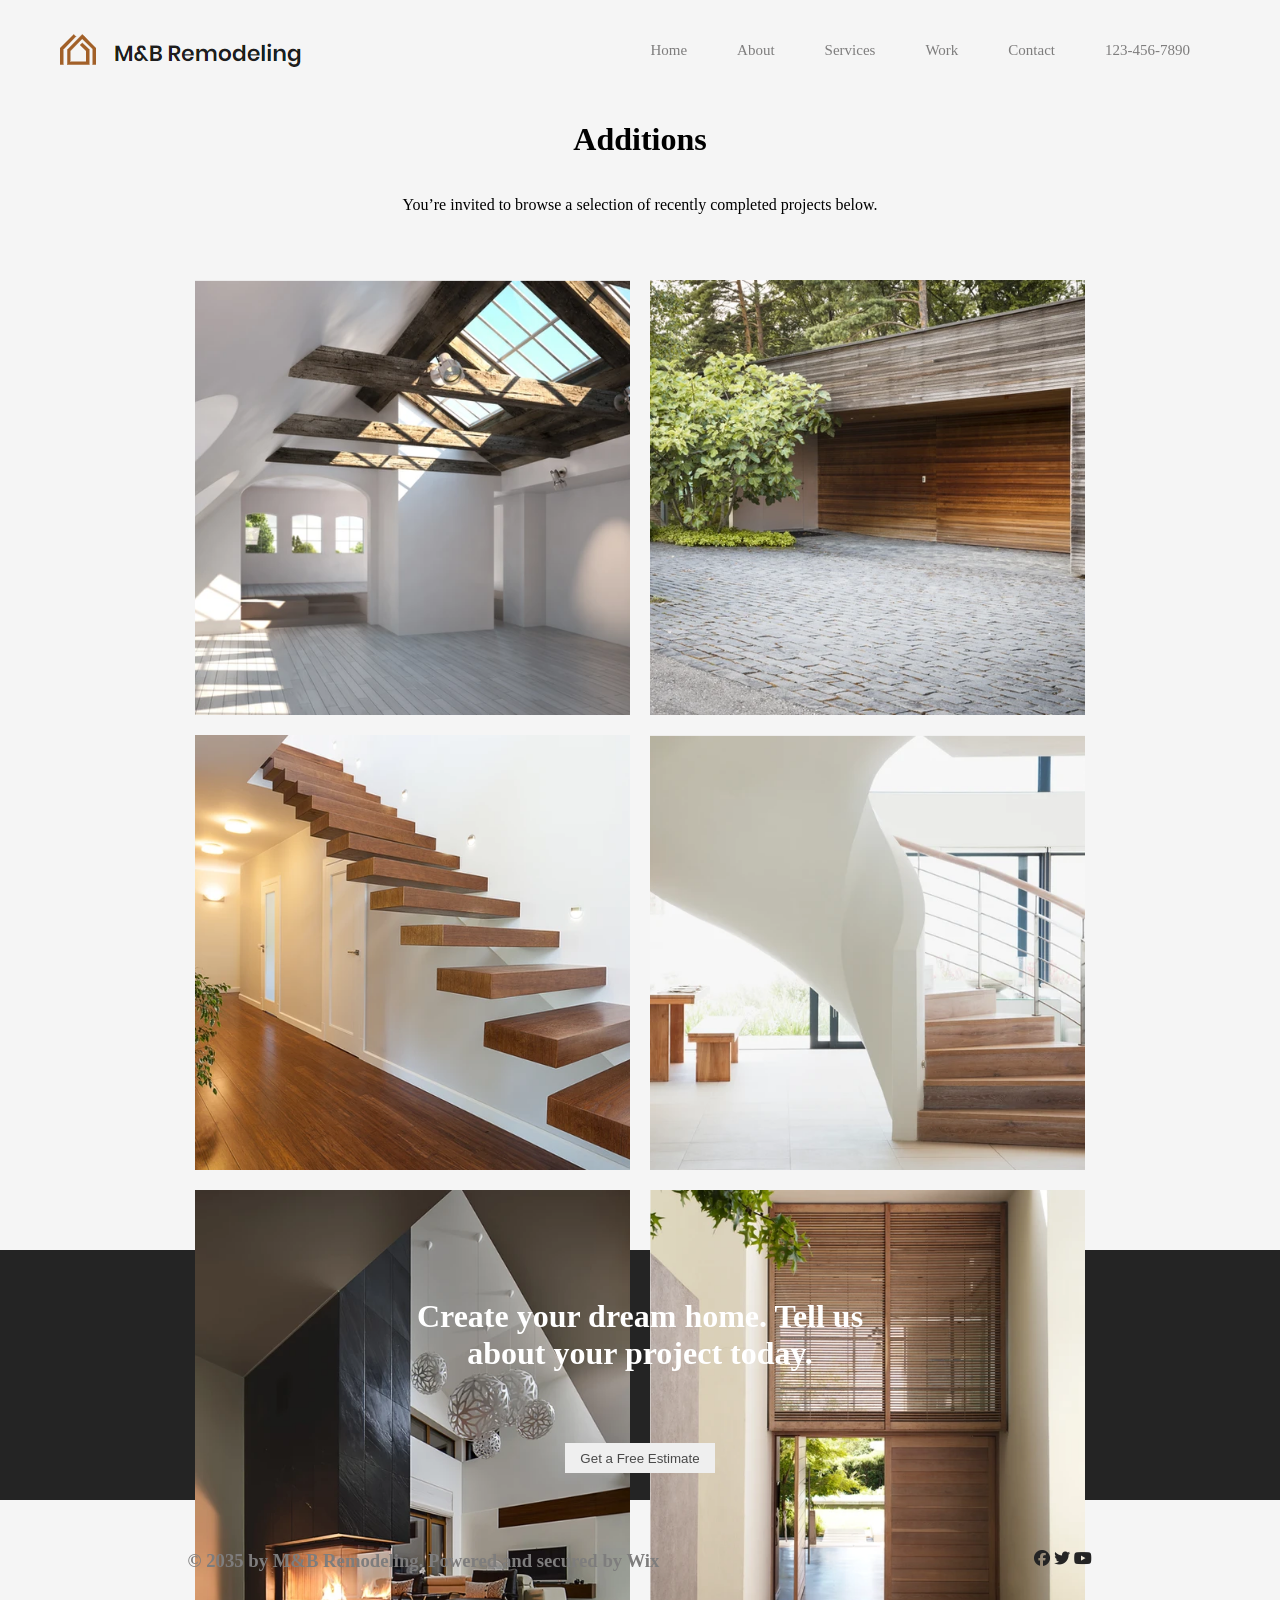
<file: additions.html>
<!DOCTYPE html>
<html lang="en">
<head>
    <meta charset="UTF-8">
    <meta http-equiv="X-UA-Compatible" content="IE=edge">
    <meta name="viewport" content="width=device-width, initial-scale=1.0">
    <link rel="stylesheet" href="https://cdnjs.cloudflare.com/ajax/libs/font-awesome/6.4.2/css/all.min.css" integrity="sha512-z3gLpd7yknf1YoNbCzqRKc4qyor8gaKU1qmn+CShxbuBusANI9QpRohGBreCFkKxLhei6S9CQXFEbbKuqLg0DA==" crossorigin="anonymous" referrerpolicy="no-referrer">
    <link rel="stylesheet" href="./style7.css">
    <title>Document</title>
</head>
<body>
    <nav class="nav2">
        <div>
           <a href="./index.html"><img src="./Screenshot_78.png" alt=""></a>
        </div>
        <div>
           <a href="./index1.html"><img src="./Screenshot_98.png" alt=""></a>
        </div>
       </nav>
    <nav class="nav1">
        <div class="img"><a href="./index.html"><img src="./Screenshot_78.png" alt="Logo"></a></div>
        <ul>
           <li><a href="./index.html">Home</a></li>
           <li><a href="./about.html">About</a></li>
           <li><a href="./service.html">Services</a></li>
           <li><a href="./work.html">Work</a></li>
           <li><a href="./contact.html">Contact</a></li>
           <li><a href="#">123-456-7890</a></li>
        </ul>
    </nav>
    <div class="text">
    <h1>Additions</h1>
    <p>You’re invited to browse a selection of recently completed projects below.</p>
</div>
    <div class="grid">
       <div class="inside"> <div class="n1"></div></div> 
       <div class="inside"><div class="n2" ></div></div>
       <div class="inside"><div class="n3"></div></div>
       <div class="inside"><div class="n4"></div></div>
       <div class="inside"><div class="n5"></div></div>
       <div class="inside"><div class="n6"></div></div>
    </div>

    <div class="idk">
        <h1>Create your dream home.
        Tell us about your project today.</h1>
    <a href="./contact.html"><button>Get a Free Estimate </button></a>
    </div>
    <footer>
        <div class="h">
            <div>  
           <h3>© 2035 by M&B Remodeling. Powered and secured by Wix</h3> 
        </div>   
        <div>
           <i class="fa-brands fa-facebook"></i>
           <i class="fa-brands fa-twitter" ></i>
           <i class="fa-brands fa-youtube"></i>
        </div>
        </div>
    </footer>
</body>
</html>
</file>
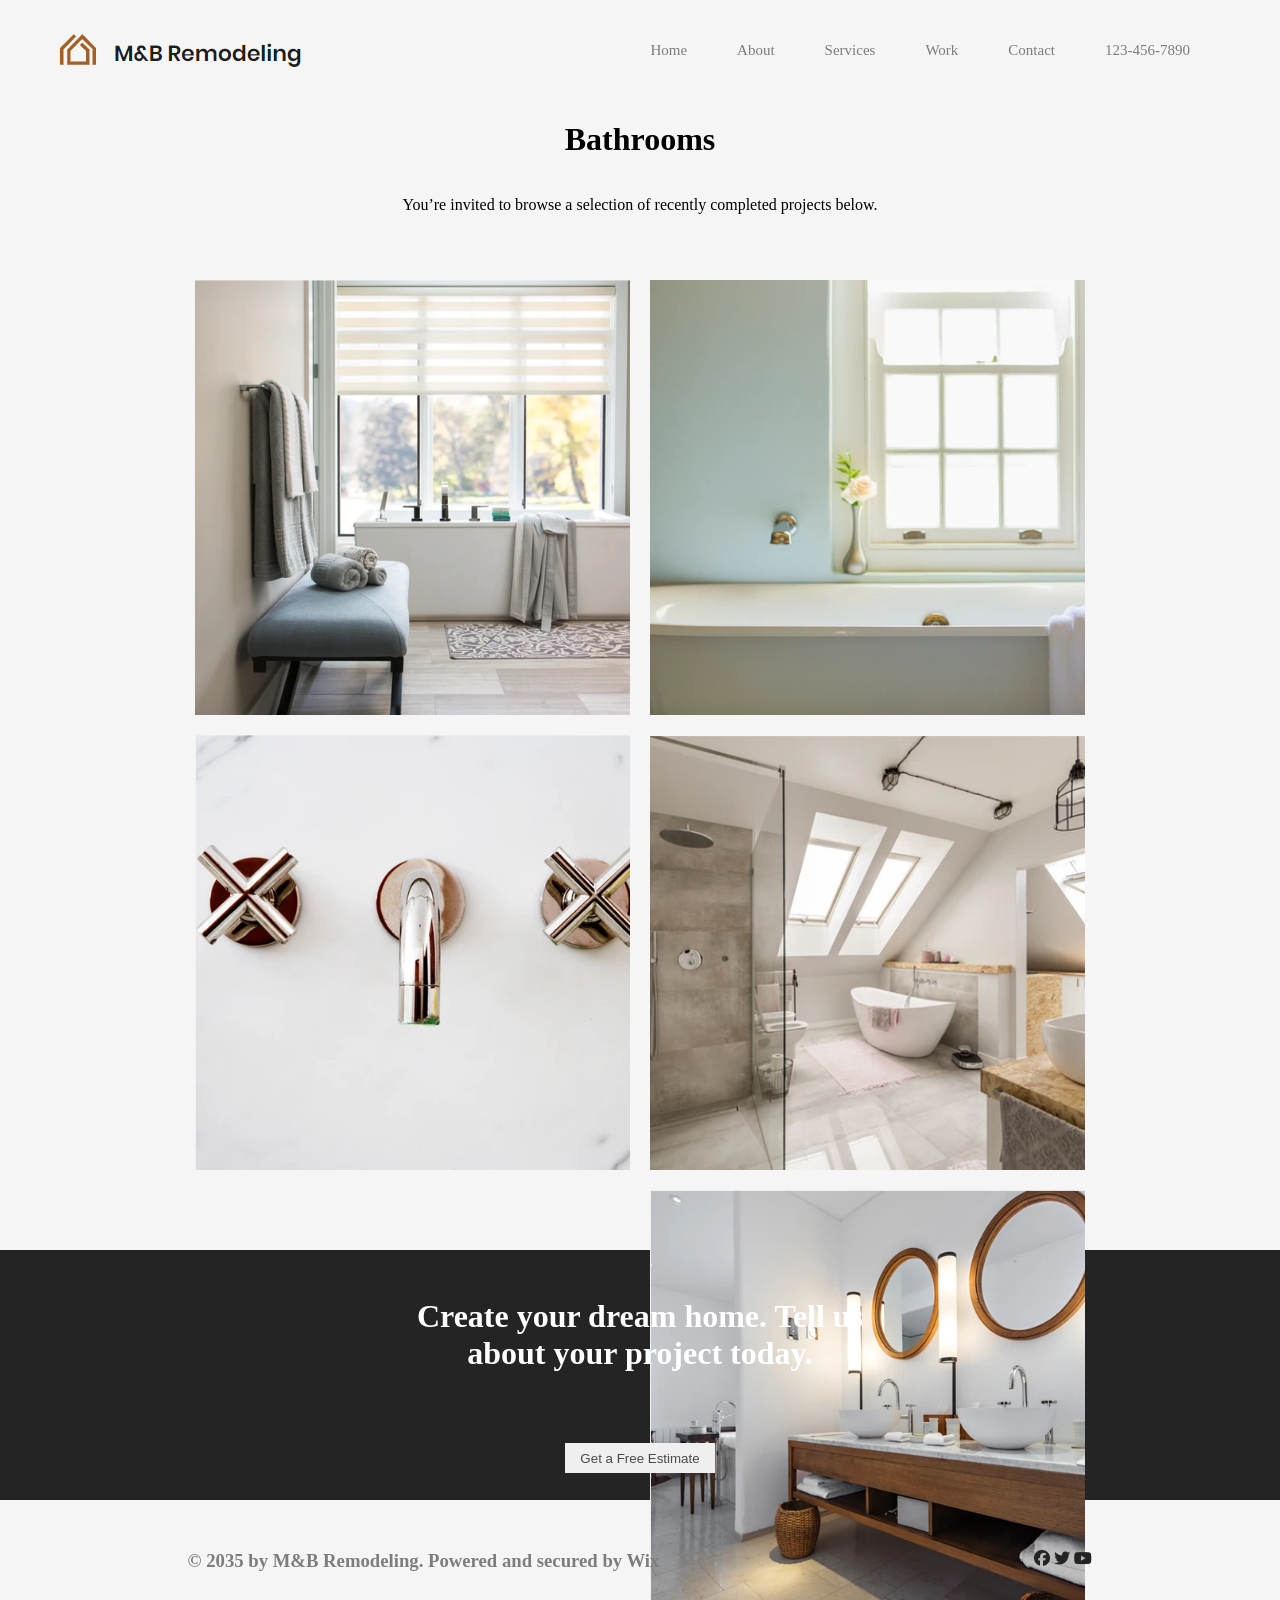
<file: bathrooms.html>
<!DOCTYPE html>
<html lang="en">
<head>
    <meta charset="UTF-8">
    <meta http-equiv="X-UA-Compatible" content="IE=edge">
    <meta name="viewport" content="width=device-width, initial-scale=1.0">
    <link rel="stylesheet" href="https://cdnjs.cloudflare.com/ajax/libs/font-awesome/6.4.2/css/all.min.css" integrity="sha512-z3gLpd7yknf1YoNbCzqRKc4qyor8gaKU1qmn+CShxbuBusANI9QpRohGBreCFkKxLhei6S9CQXFEbbKuqLg0DA==" crossorigin="anonymous" referrerpolicy="no-referrer">
    <link rel="stylesheet" href="./style8.css">
    <title>Document</title>
</head>
<body>
    <nav class="nav2">
        <div>
           <a href="./index.html"><img src="./Screenshot_78.png" alt=""></a>
        </div>
        <div>
           <a href="./index1.html"><img src="./Screenshot_98.png" alt=""></a>
        </div>
       </nav>
    <nav class="nav1">
        <div class="img"><a href="./index.html"><img src="./Screenshot_78.png" alt="Logo"></a></div>
        <ul>
           <li><a href="./index.html">Home</a></li>
           <li><a href="./about.html">About</a></li>
           <li><a href="./service.html">Services</a></li>
           <li><a href="./work.html">Work</a></li>
           <li><a href="./contact.html">Contact</a></li>
           <li><a href="#">123-456-7890</a></li>
        </ul>
    </nav>
    <div class="text">
    <h1>Bathrooms</h1>
    <p>You’re invited to browse a selection of recently completed projects below.</p>
</div>
    <div class="grid">
       <div class="inside"> <div class="n1"></div></div> 
       <div class="inside"><div class="n2" ></div></div>
       <div class="inside"><div class="n3"></div></div>
       <div class="inside"><div class="n4"></div></div>
       <div class="inside"><div class="n5"></div></div>
       <div class="inside"><div class="n6"></div></div>
    </div>

    <div class="idk">
        <h1>Create your dream home.
        Tell us about your project today.</h1>
    <a href="./contact.html"><button>Get a Free Estimate </button></a>
    </div>
    <footer>
        <div class="h">
            <div>  
           <h3>© 2035 by M&B Remodeling. Powered and secured by Wix</h3> 
        </div>   
        <div>
           <i class="fa-brands fa-facebook"></i>
           <i class="fa-brands fa-twitter" ></i>
           <i class="fa-brands fa-youtube"></i>
        </div>
        </div>
    </footer>
</body>
</html>
</file>
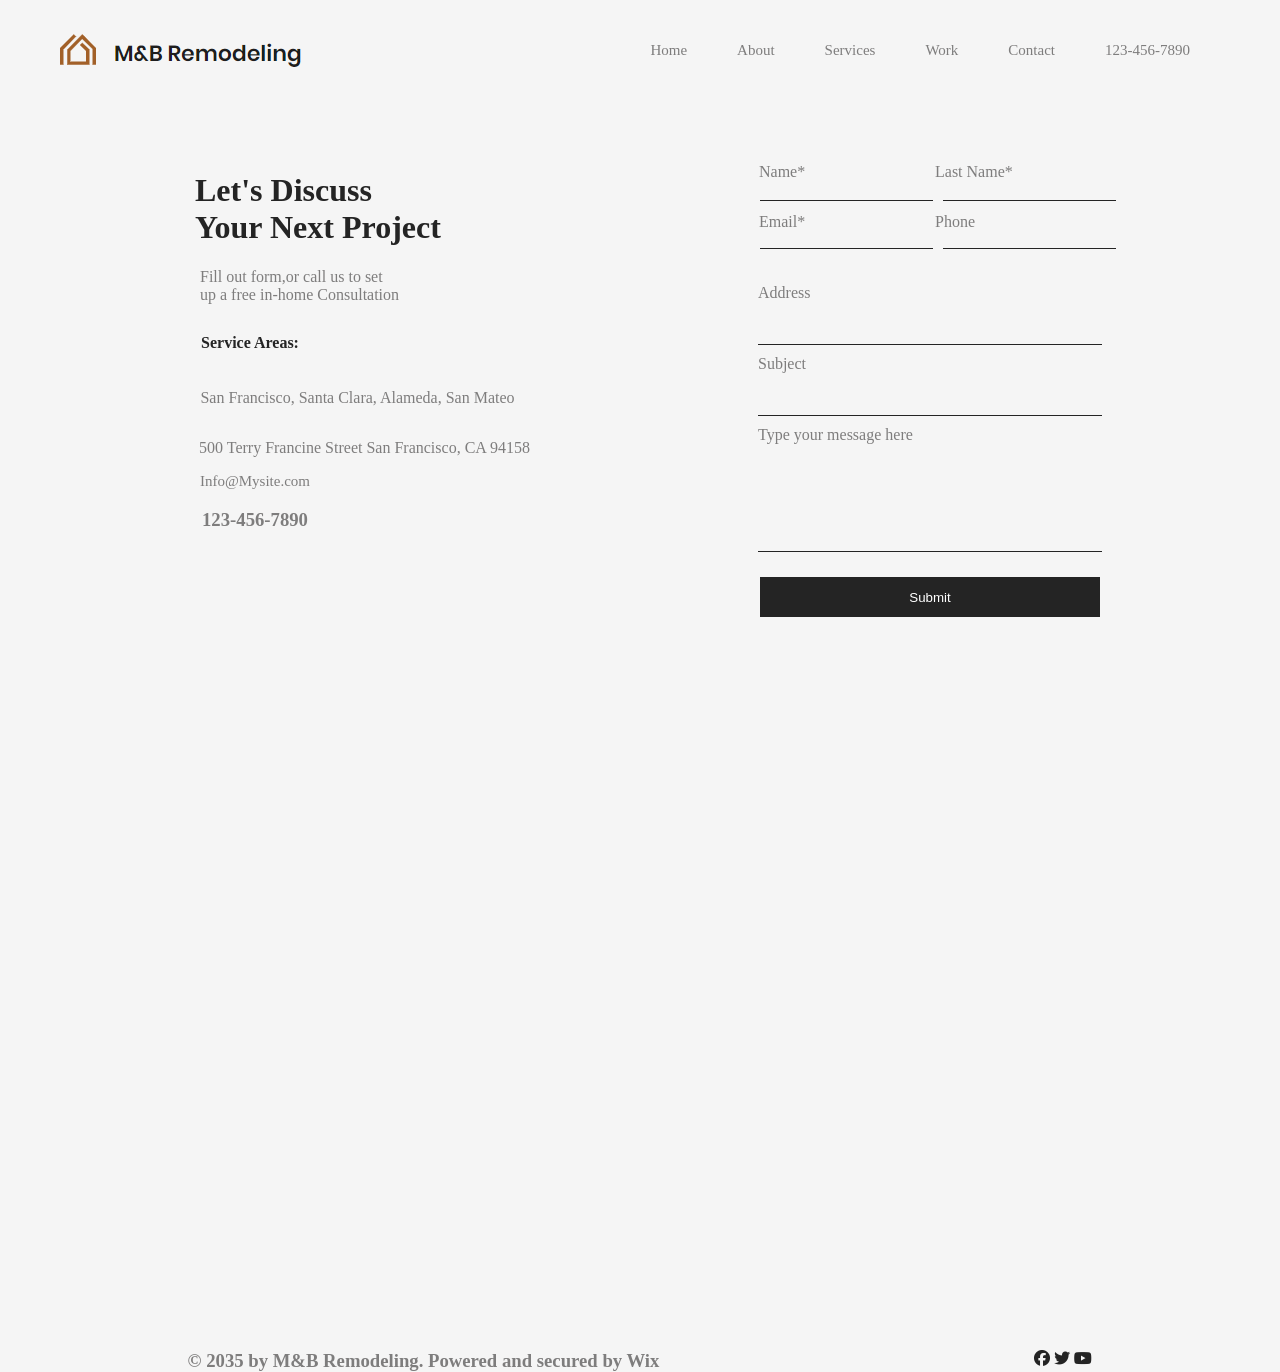
<file: contact.html>
<!DOCTYPE html>
<html lang="en">
<head>
    <meta charset="UTF-8">
    <meta http-equiv="X-UA-Compatible" content="IE=edge">
    <meta name="viewport" content="width=device-width, initial-scale=1.0">
    <link rel="stylesheet" href="./style1.css">
    <link rel="stylesheet" href="https://cdnjs.cloudflare.com/ajax/libs/font-awesome/6.4.2/css/all.min.css" integrity="sha512-z3gLpd7yknf1YoNbCzqRKc4qyor8gaKU1qmn+CShxbuBusANI9QpRohGBreCFkKxLhei6S9CQXFEbbKuqLg0DA==" crossorigin="anonymous" referrerpolicy="no-referrer">
    <title>Document</title>
</head>
<body>
    <nav class="nav2">
        <div>
           <a href="./index.html"><img src="./Screenshot_78.png" alt=""></a>
        </div>
        <div>
           <a href="./index1.html"><img src="./Screenshot_98.png" alt=""></a>
        </div>
       </nav>
    <nav class="nav1">
        <div class="img"><a href="./index.html"><img src="./Screenshot_78.png" alt="Logo"></a></div>
        <ul>
           <li><a href="./index.html">Home</a></li>
           <li><a href="./about.html">About</a></li>
           <li><a href="./service.html">Services</a></li>
           <li><a href="./work.html">Work</a></li>
           <li><a href="./contact.html">Contact</a></li>
           <li><a href="#">123-456-7890</a></li>
        </ul>
    </nav>
    <div class="contact-form">
        <div class="Location">
            <h1>
                Let's Discuss 
                Your Next Project
            </h1>
            <p class="paragraph">Fill out form,or call us to set up a free in-home Consultation</p>
            <h4 class="area">Service Areas:</h4>
            <p class="ps1">San Francisco, Santa Clara, Alameda, San Mateo</p>
            <p class="ps2">500 Terry Francine Street San Francisco, CA 94158</p>
            <a href="#" class="a">Info@Mysite.com</a>
            <h3>123-456-7890</h3>
        </div>
        <form>
            <div class="box">
            <label for="Name" class="name">Name*</label>
            <input type="text" id="Name" required>
            <label for="Last" class="last">Last Name*</label>
            <input type="text" id="Last" required>
            <label for="email" class="email">Email*</label>
            <input type="email" id="email" required>
            <label for="Phone" class="phone">Phone</label>
            <input type="Phone" id="Phone" required>
        </div>
        <div class="box1">
            <label for="Address">Address</label>
            <input type="text" id="Address" required>
            <label for="subject">Subject</label>
            <input type="text" id="subject">
            <label for="textarea">Type your message here</label>
            <input type="text" id="textarea">
        </div>
            <input type="submit" id="button">
        </form>
    </div>
    <footer>
        <div class="iframe"> 
            <iframe src="https://www.google.com/maps/embed?pb=!1m14!1m12!1m3!1d25229.15722489198!2d-122.44001486523435!3d37.774929500000006!2m3!1f0!2f0!3f0!3m2!1i1024!2i768!4f13.1!5e0!3m2!1ska!2sge!4v1701186854262!5m2!1ska!2sge" width="600" height="450" style="border:0;" allowfullscreen="" loading="lazy" referrerpolicy="no-referrer-when-downgrade"></iframe>
        </div>
        <div class="h">
            <div>  
           <h3>© 2035 by M&B Remodeling. Powered and secured by Wix</h3> 
        </div>   
        <div>
           <i class="fa-brands fa-facebook"></i>
           <i class="fa-brands fa-twitter" ></i>
           <i class="fa-brands fa-youtube"></i>
        </div>
        </div>
    </footer>
</body>
</html>
</file>
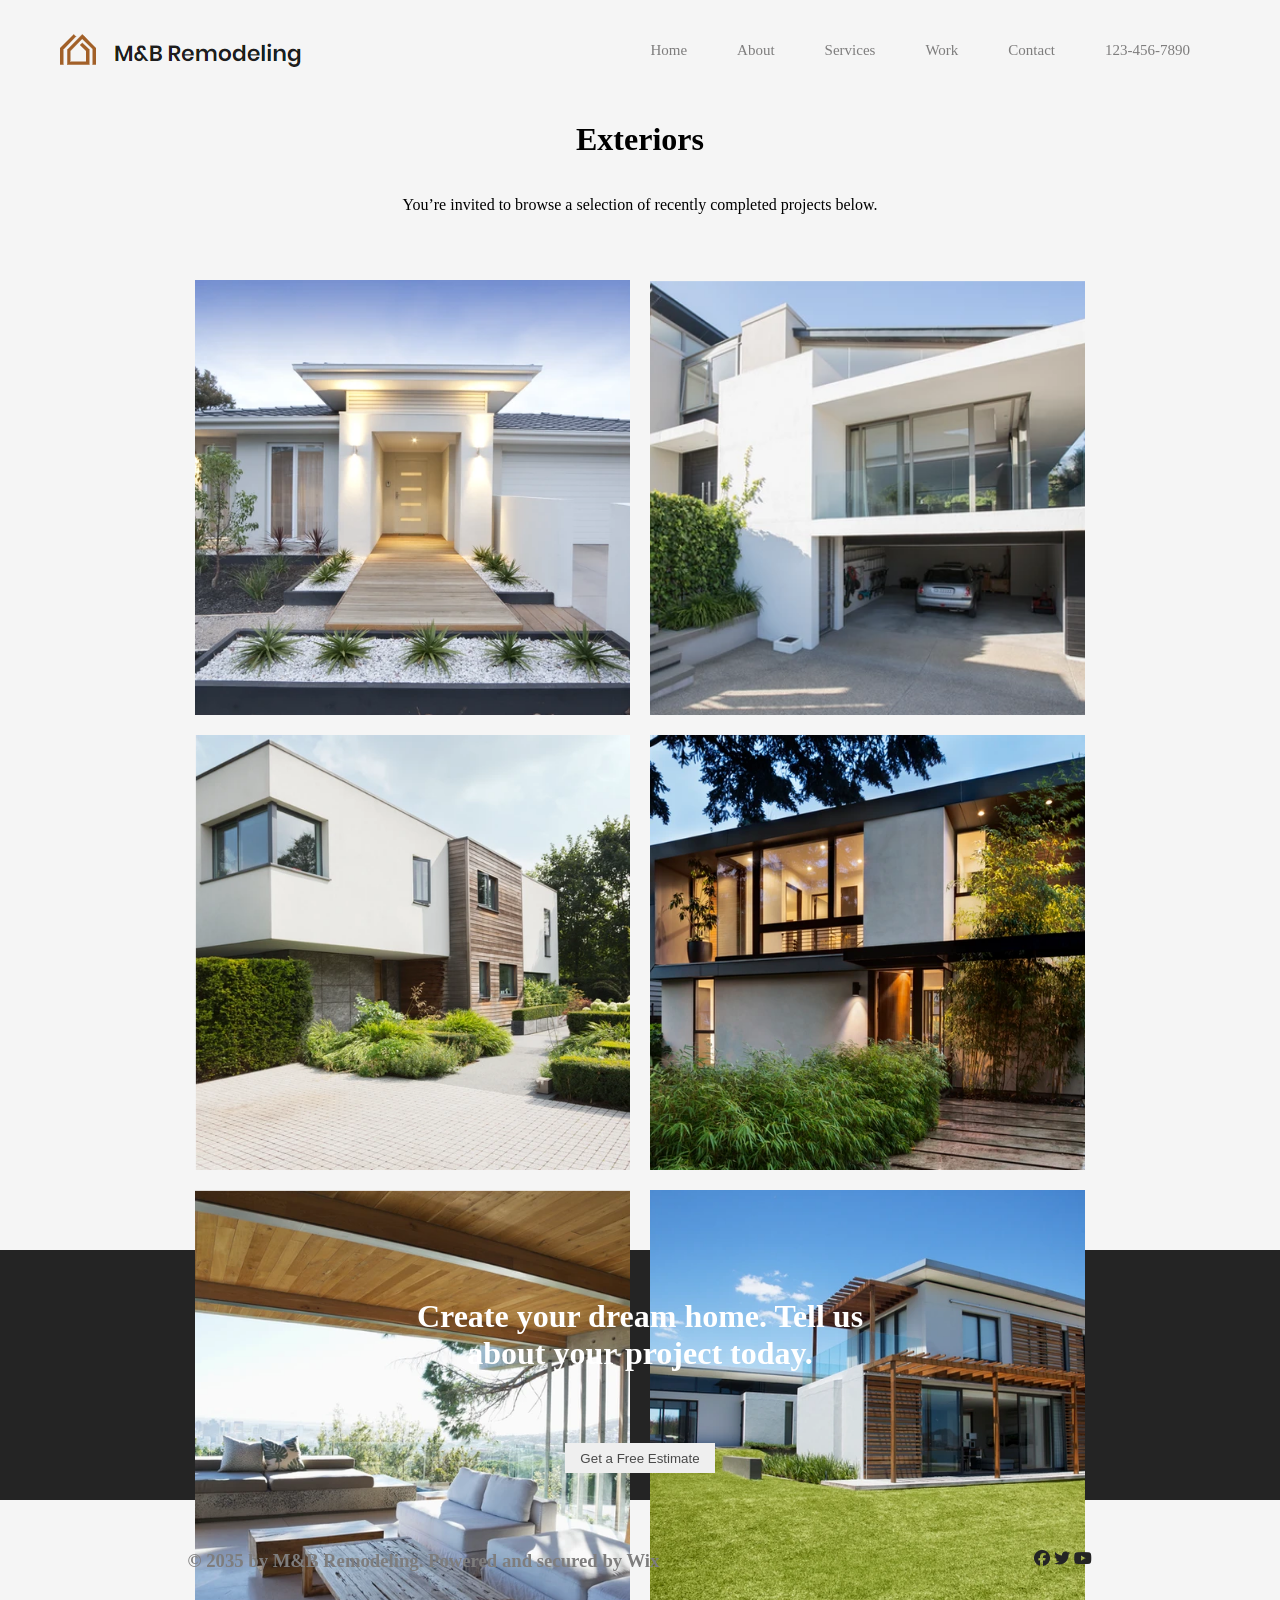
<file: exteriors.html>
<!DOCTYPE html>
<html lang="en">
<head>
    <meta charset="UTF-8">
    <meta http-equiv="X-UA-Compatible" content="IE=edge">
    <meta name="viewport" content="width=device-width, initial-scale=1.0">
    <link rel="stylesheet" href="https://cdnjs.cloudflare.com/ajax/libs/font-awesome/6.4.2/css/all.min.css" integrity="sha512-z3gLpd7yknf1YoNbCzqRKc4qyor8gaKU1qmn+CShxbuBusANI9QpRohGBreCFkKxLhei6S9CQXFEbbKuqLg0DA==" crossorigin="anonymous" referrerpolicy="no-referrer">
    <link rel="stylesheet" href="./style10.css">
    <title>Document</title>
</head>
<body>
    <nav class="nav2">
        <div>
           <a href="./index.html"><img src="./Screenshot_78.png" alt=""></a>
        </div>
        <div>
           <a href="./index1.html"><img src="./Screenshot_98.png" alt=""></a>
        </div>
       </nav>
    <nav class="nav1">
        <div class="img"><a href="./index.html"><img src="./Screenshot_78.png" alt="Logo"></a></div>
        <ul>
           <li><a href="./index.html">Home</a></li>
           <li><a href="./about.html">About</a></li>
           <li><a href="./service.html">Services</a></li>
           <li><a href="./work.html">Work</a></li>
           <li><a href="./contact.html">Contact</a></li>
           <li><a href="#">123-456-7890</a></li>
        </ul>
    </nav>
    <div class="text">
    <h1>Exteriors</h1>
    <p>You’re invited to browse a selection of recently completed projects below.</p>
</div>
    <div class="grid">
       <div class="inside"> <div class="n1"></div></div> 
       <div class="inside"><div class="n2" ></div></div>
       <div class="inside"><div class="n3"></div></div>
       <div class="inside"><div class="n4"></div></div>
       <div class="inside"><div class="n5"></div></div>
       <div class="inside"><div class="n6"></div></div>
    </div>

    <div class="idk">
        <h1>Create your dream home.
        Tell us about your project today.</h1>
    <a href="./contact.html"><button>Get a Free Estimate </button></a>
    </div>
    <footer>
        <div class="h">
            <div>  
           <h3>© 2035 by M&B Remodeling. Powered and secured by Wix</h3> 
        </div>   
        <div>
           <i class="fa-brands fa-facebook"></i>
           <i class="fa-brands fa-twitter" ></i>
           <i class="fa-brands fa-youtube"></i>
        </div>
        </div>
    </footer>
</body>
</html>
</file>
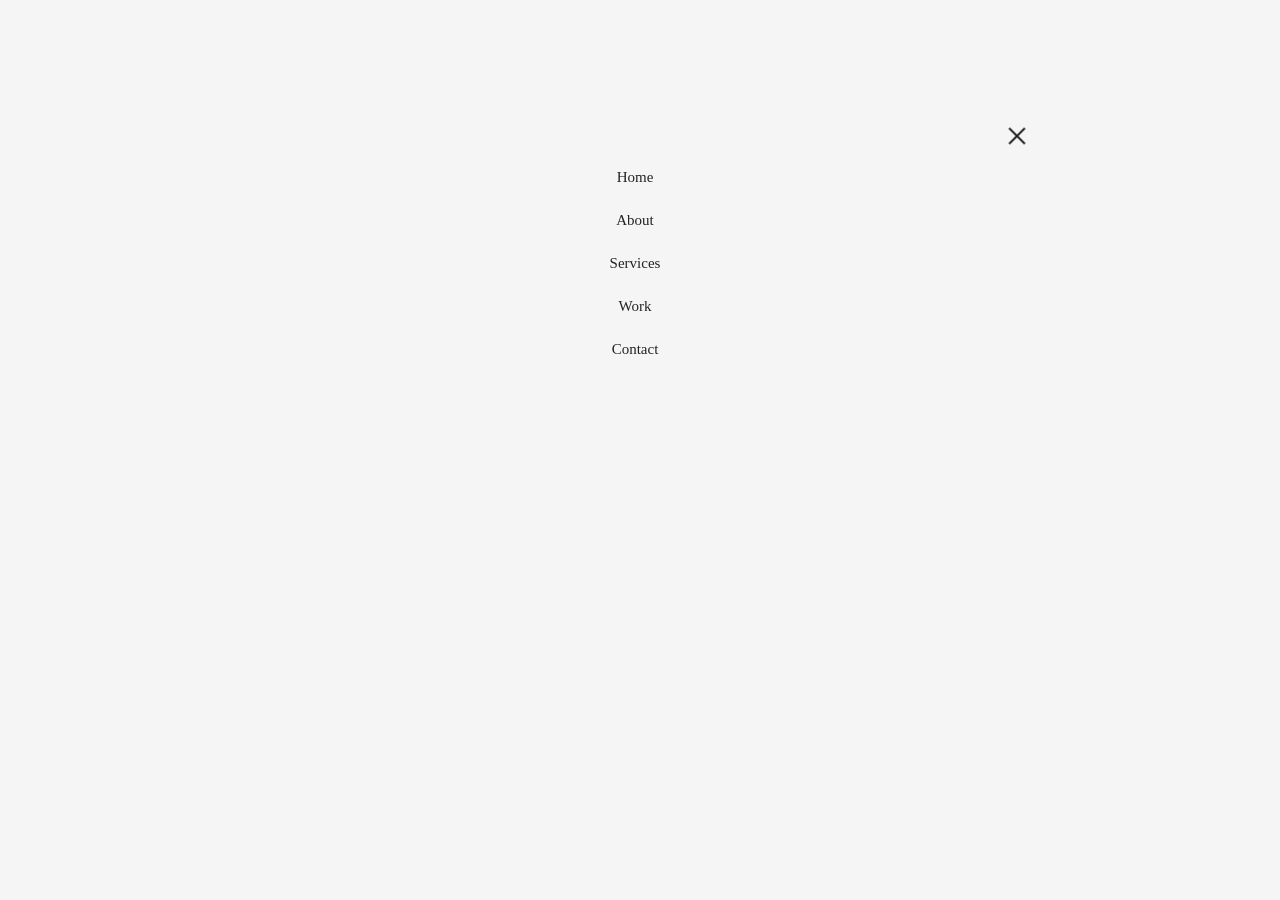
<file: index1.html>
<!DOCTYPE html>
<html lang="en">
<head>
    <meta charset="UTF-8">
    <meta http-equiv="X-UA-Compatible" content="IE=edge">
    <meta name="viewport" content="width=device-width, initial-scale=1.0">
    <link rel="stylesheet" href="./style5.css">
    <link rel="stylesheet" href="https://cdnjs.cloudflare.com/ajax/libs/font-awesome/6.4.2/css/all.min.css" integrity="sha512-z3gLpd7yknf1YoNbCzqRKc4qyor8gaKU1qmn+CShxbuBusANI9QpRohGBreCFkKxLhei6S9CQXFEbbKuqLg0DA==" crossorigin="anonymous" referrerpolicy="no-referrer">
    <title>Document</title>
</head>
<body>
    <div>
        <ul>
            <li><a href="./index.html">Home</a></li>
            <li><a href="./about.html">About</a></li>
            <li><a href="./service.html">Services</a></li>
            <li><a href="./work.html">Work</a></li>
            <li><a href="./contact.html">Contact</a></li>
        </ul>
    </div>
   <a href="./index.html"><img src="./Screenshot_99.png" alt=""></a>
</body>
</html>
</file>
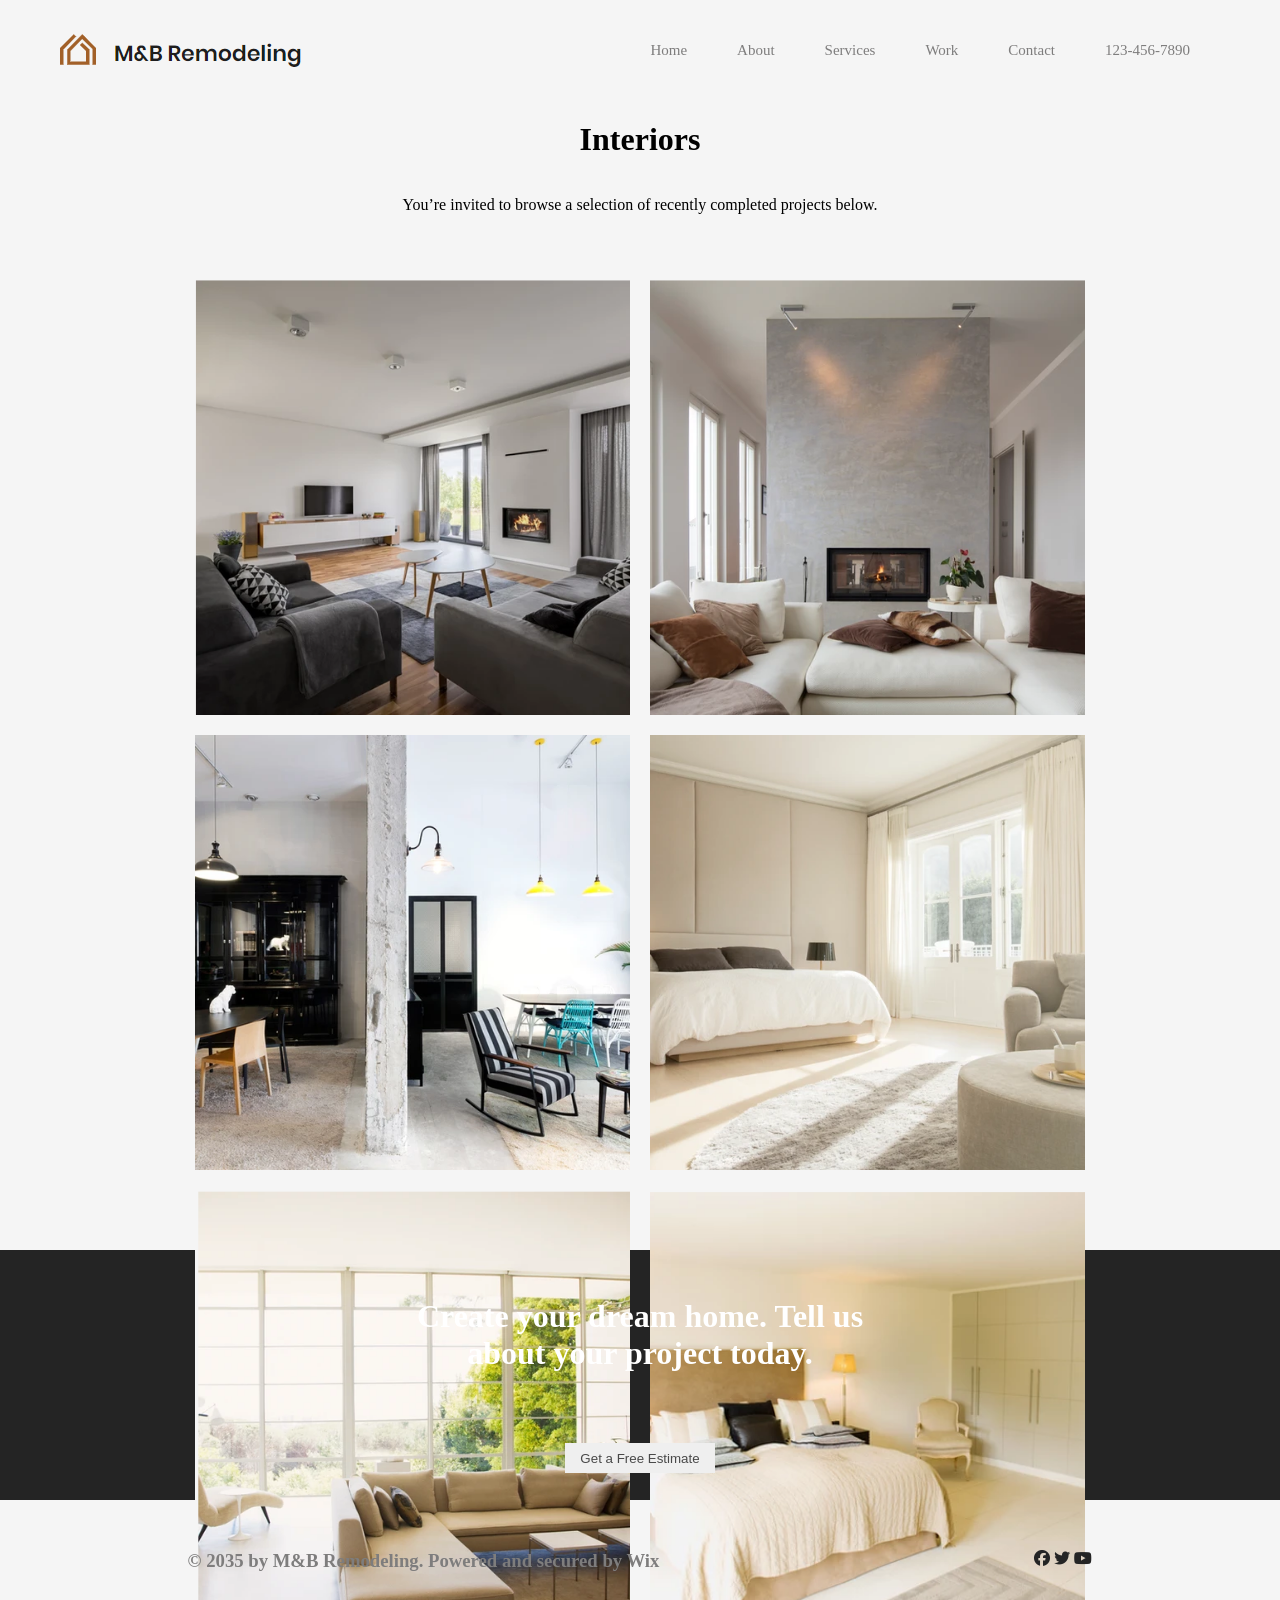
<file: interiors.html>
<!DOCTYPE html>
<html lang="en">
<head>
    <meta charset="UTF-8">
    <meta http-equiv="X-UA-Compatible" content="IE=edge">
    <meta name="viewport" content="width=device-width, initial-scale=1.0">
    <link rel="stylesheet" href="https://cdnjs.cloudflare.com/ajax/libs/font-awesome/6.4.2/css/all.min.css" integrity="sha512-z3gLpd7yknf1YoNbCzqRKc4qyor8gaKU1qmn+CShxbuBusANI9QpRohGBreCFkKxLhei6S9CQXFEbbKuqLg0DA==" crossorigin="anonymous" referrerpolicy="no-referrer">
    <link rel="stylesheet" href="./style9.css">
    <title>Document</title>
</head>
<body>
    <nav class="nav2">
        <div>
           <a href="./index.html"><img src="./Screenshot_78.png" alt=""></a>
        </div>
        <div>
           <a href="./index1.html"><img src="./Screenshot_98.png" alt=""></a>
        </div>
       </nav>
    <nav class="nav1">
        <div class="img"><a href="./index.html"><img src="./Screenshot_78.png" alt="Logo"></a></div>
        <ul>
           <li><a href="./index.html">Home</a></li>
           <li><a href="./about.html">About</a></li>
           <li><a href="./service.html">Services</a></li>
           <li><a href="./work.html">Work</a></li>
           <li><a href="./contact.html">Contact</a></li>
           <li><a href="#">123-456-7890</a></li>
        </ul>
    </nav>
    <div class="text">
    <h1>Interiors</h1>
    <p>You’re invited to browse a selection of recently completed projects below.</p>
</div>
    <div class="grid">
       <div class="inside"> <div class="n1"></div></div> 
       <div class="inside"><div class="n2" ></div></div>
       <div class="inside"><div class="n3"></div></div>
       <div class="inside"><div class="n4"></div></div>
       <div class="inside"><div class="n5"></div></div>
       <div class="inside"><div class="n6"></div></div>
    </div>

    <div class="idk">
        <h1>Create your dream home.
        Tell us about your project today.</h1>
    <a href="./contact.html"><button>Get a Free Estimate </button></a>
    </div>
    <footer>
        <div class="h">
            <div>  
           <h3>© 2035 by M&B Remodeling. Powered and secured by Wix</h3> 
        </div>   
        <div>
           <i class="fa-brands fa-facebook"></i>
           <i class="fa-brands fa-twitter" ></i>
           <i class="fa-brands fa-youtube"></i>
        </div>
        </div>
    </footer>
</body>
</html>
</file>
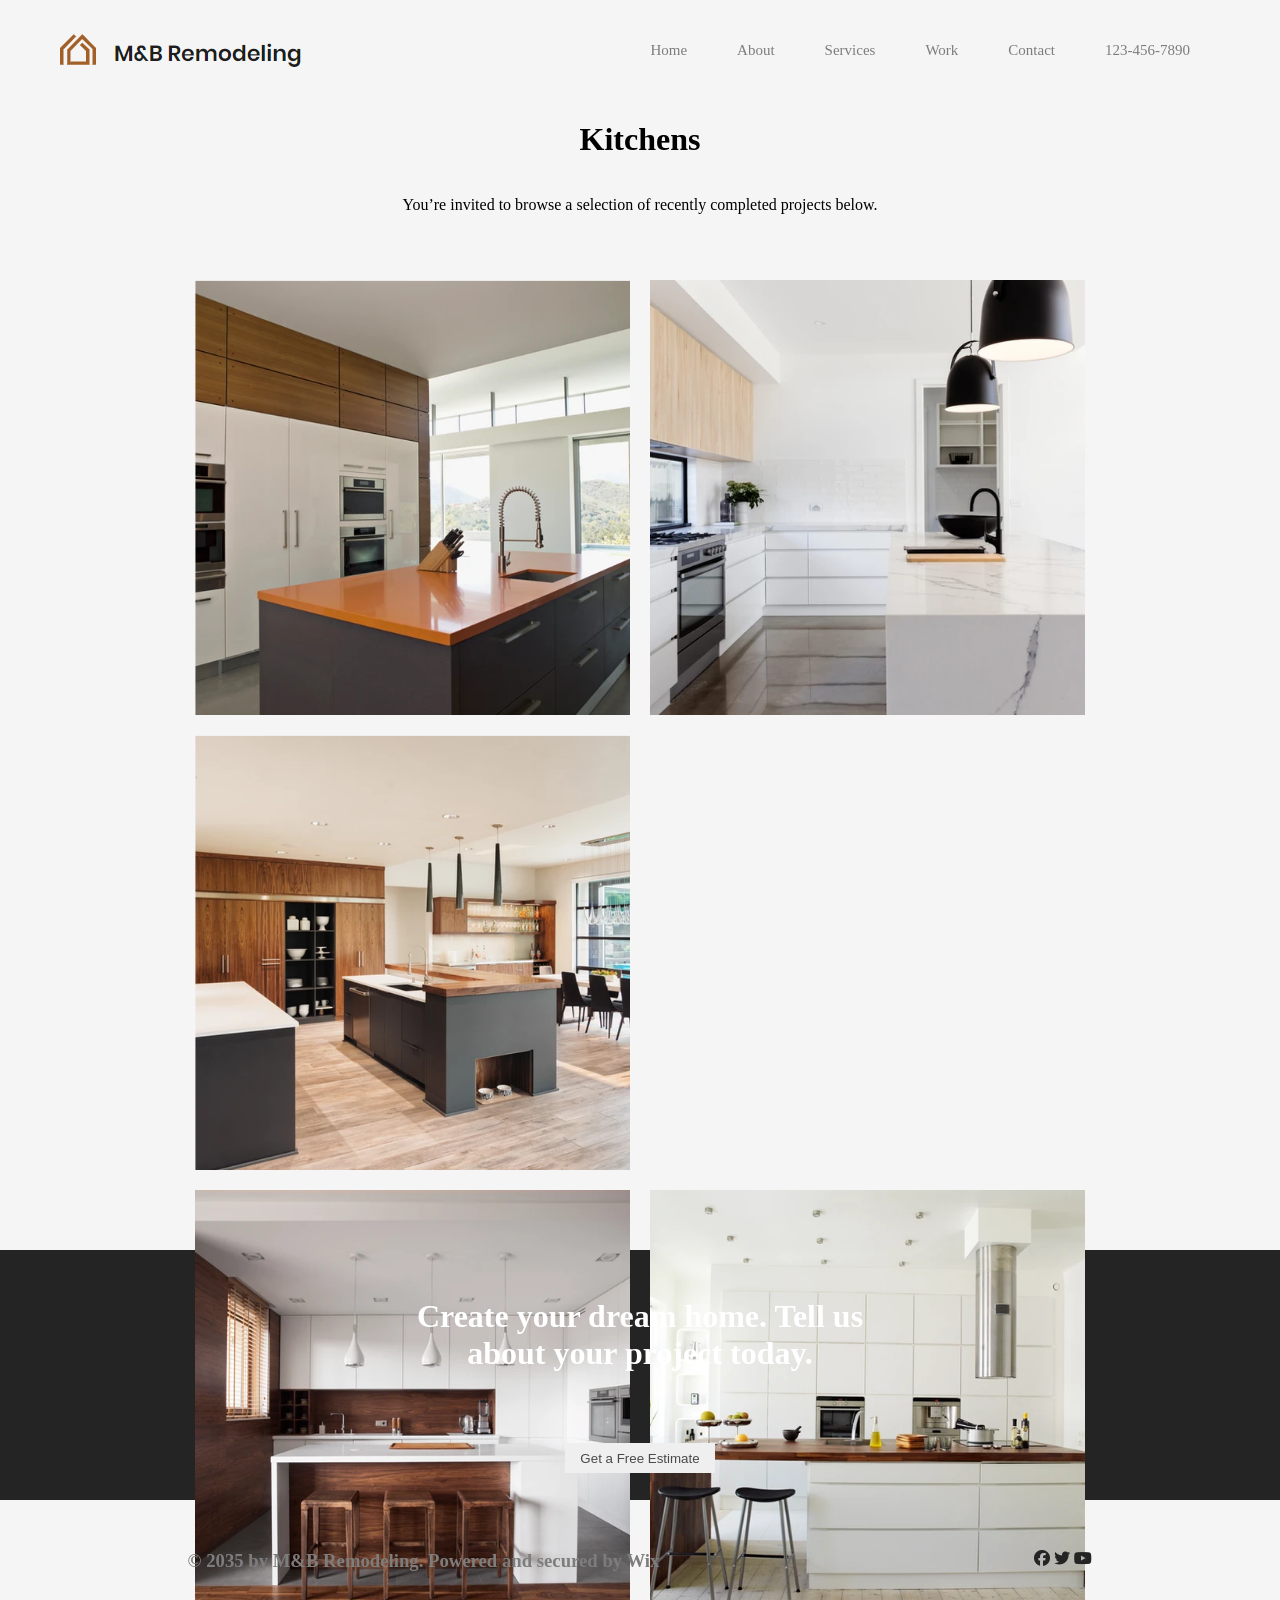
<file: kitchen.html>
<!DOCTYPE html>
<html lang="en">
<head>
    <meta charset="UTF-8">
    <meta http-equiv="X-UA-Compatible" content="IE=edge">
    <meta name="viewport" content="width=device-width, initial-scale=1.0">
    <link rel="stylesheet" href="https://cdnjs.cloudflare.com/ajax/libs/font-awesome/6.4.2/css/all.min.css" integrity="sha512-z3gLpd7yknf1YoNbCzqRKc4qyor8gaKU1qmn+CShxbuBusANI9QpRohGBreCFkKxLhei6S9CQXFEbbKuqLg0DA==" crossorigin="anonymous" referrerpolicy="no-referrer">
    <link rel="stylesheet" href="./style6.css">
    <title>Document</title>
</head>
<body>
    <nav class="nav2">
        <div>
           <a href="./index.html"><img src="./Screenshot_78.png" alt=""></a>
        </div>
        <div>
           <a href="./index1.html"><img src="./Screenshot_98.png" alt=""></a>
        </div>
       </nav>
    <nav class="nav1">
        <div class="img"><a href="./index.html"><img src="./Screenshot_78.png" alt="Logo"></a></div>
        <ul>
           <li><a href="./index.html">Home</a></li>
           <li><a href="./about.html">About</a></li>
           <li><a href="./service.html">Services</a></li>
           <li><a href="./work.html">Work</a></li>
           <li><a href="./contact.html">Contact</a></li>
           <li><a href="#">123-456-7890</a></li>
        </ul>
    </nav>
    <div class="text">
    <h1>Kitchens</h1>
    <p>You’re invited to browse a selection of recently completed projects below.</p>
</div>
    <div class="grid">
       <div class="inside"> <div class="n1"></div></div> 
       <div class="inside"><div class="n2" ></div></div>
       <div class="inside"><div class="n3"></div></div>
       <div class="inside"><div class="n4"></div></div>
       <div class="inside"><div class="n5"></div></div>
       <div class="inside"><div class="n6"></div></div>
    </div>

    <div class="idk">
        <h1>Create your dream home.
        Tell us about your project today.</h1>
    <a href="./contact.html"><button>Get a Free Estimate </button></a>
    </div>
    <footer>
        <div class="h">
            <div>  
           <h3>© 2035 by M&B Remodeling. Powered and secured by Wix</h3> 
        </div>   
        <div>
           <i class="fa-brands fa-facebook"></i>
           <i class="fa-brands fa-twitter" ></i>
           <i class="fa-brands fa-youtube"></i>
        </div>
        </div>
    </footer>
</body>
</html>
</file>
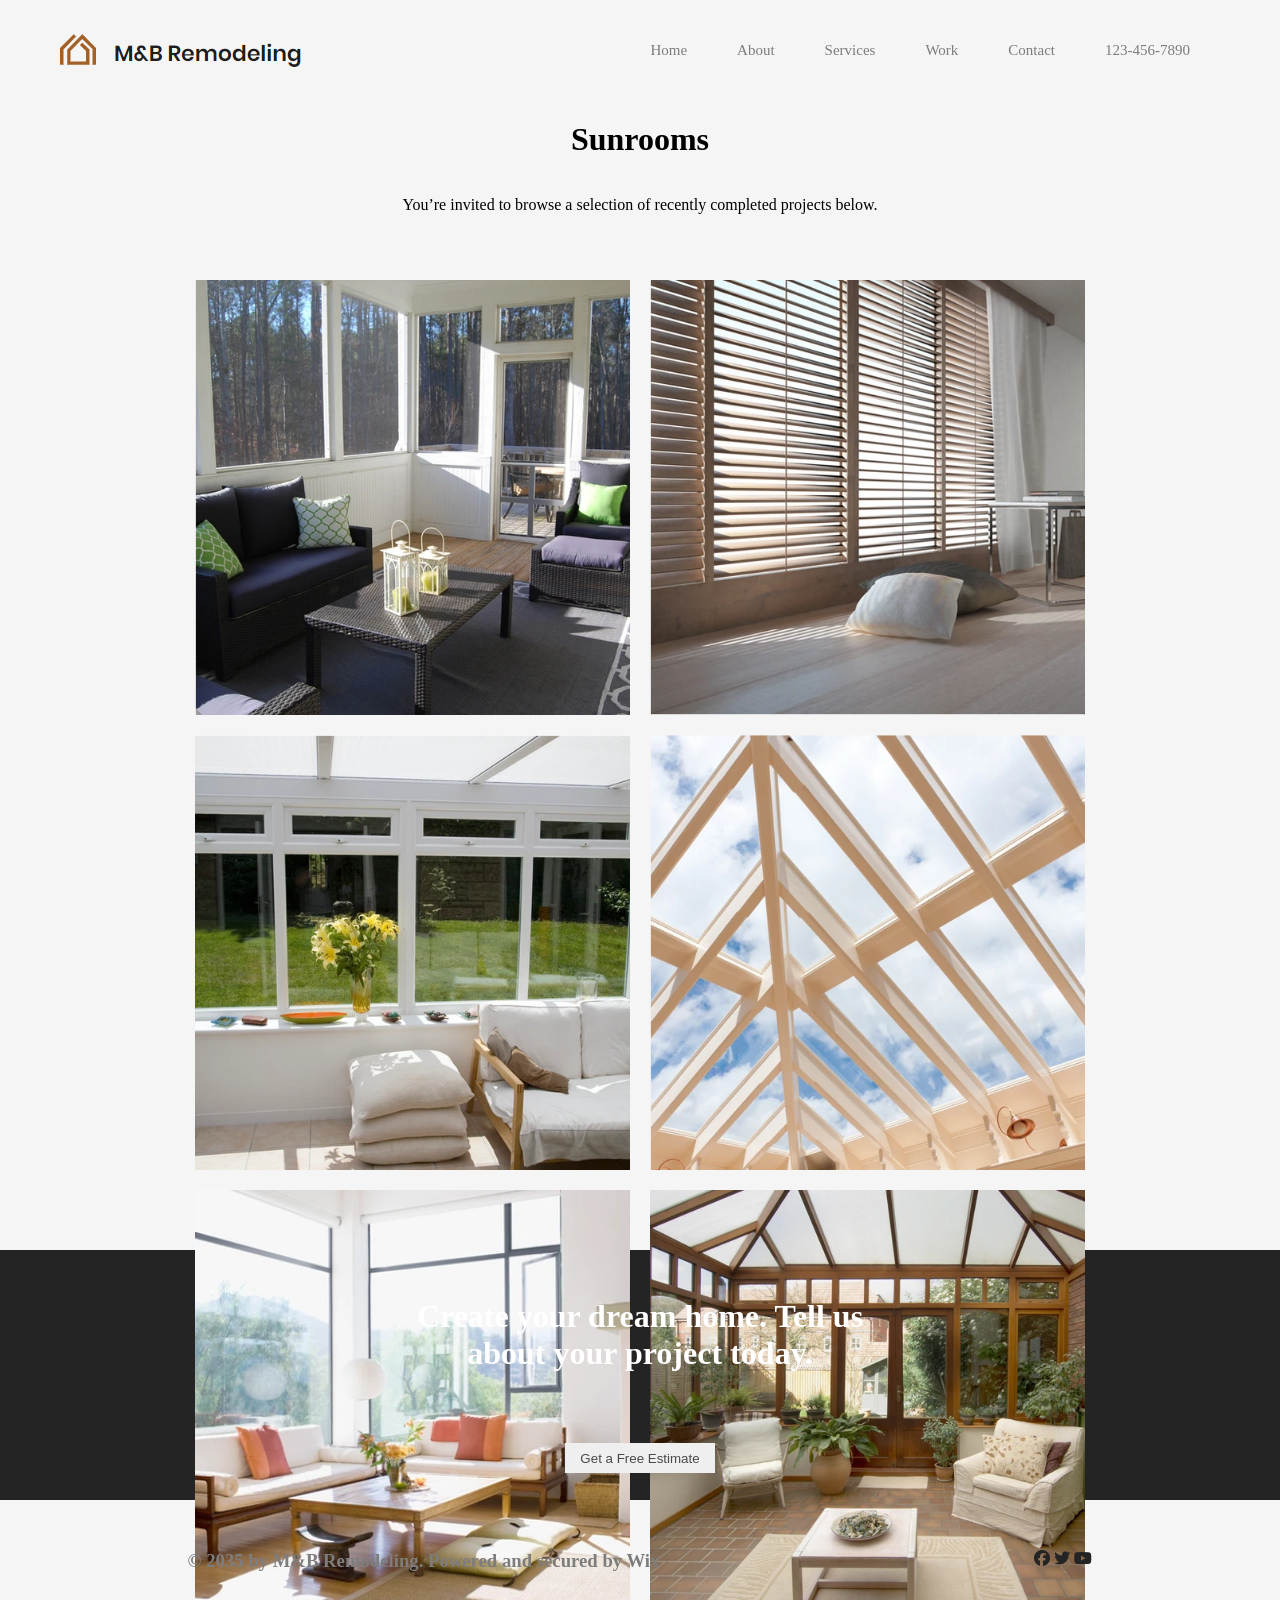
<file: Sunrooms.html>
<!DOCTYPE html>
<html lang="en">
<head>
    <meta charset="UTF-8">
    <meta http-equiv="X-UA-Compatible" content="IE=edge">
    <meta name="viewport" content="width=device-width, initial-scale=1.0">
    <link rel="stylesheet" href="https://cdnjs.cloudflare.com/ajax/libs/font-awesome/6.4.2/css/all.min.css" integrity="sha512-z3gLpd7yknf1YoNbCzqRKc4qyor8gaKU1qmn+CShxbuBusANI9QpRohGBreCFkKxLhei6S9CQXFEbbKuqLg0DA==" crossorigin="anonymous" referrerpolicy="no-referrer">
    <link rel="stylesheet" href="./style11.css">
    <title>Document</title>
</head>
<body>
    <nav class="nav2">
        <div>
           <a href="./index.html"><img src="./Screenshot_78.png" alt=""></a>
        </div>
        <div>
           <a href="./index1.html"><img src="./Screenshot_98.png" alt=""></a>
        </div>
       </nav>
    <nav class="nav1">
        <div class="img"><a href="./index.html"><img src="./Screenshot_78.png" alt="Logo"></a></div>
        <ul>
           <li><a href="./index.html">Home</a></li>
           <li><a href="./about.html">About</a></li>
           <li><a href="./service.html">Services</a></li>
           <li><a href="./work.html">Work</a></li>
           <li><a href="./contact.html">Contact</a></li>
           <li><a href="#">123-456-7890</a></li>
        </ul>
    </nav>
    <div class="text">
    <h1>Sunrooms</h1>
    <p>You’re invited to browse a selection of recently completed projects below.</p>
</div>
    <div class="grid">
       <div class="inside"> <div class="n1"></div></div> 
       <div class="inside"><div class="n2" ></div></div>
       <div class="inside"><div class="n3"></div></div>
       <div class="inside"><div class="n4"></div></div>
       <div class="inside"><div class="n5"></div></div>
       <div class="inside"><div class="n6"></div></div>
    </div>

    <div class="idk">
        <h1>Create your dream home.
        Tell us about your project today.</h1>
    <a href="./contact.html"><button>Get a Free Estimate </button></a>
    </div>
    <footer>
        <div class="h">
            <div>  
           <h3>© 2035 by M&B Remodeling. Powered and secured by Wix</h3> 
        </div>   
        <div>
           <i class="fa-brands fa-facebook"></i>
           <i class="fa-brands fa-twitter" ></i>
           <i class="fa-brands fa-youtube"></i>
        </div>
        </div>
    </footer>
</body>
</html>
</file>
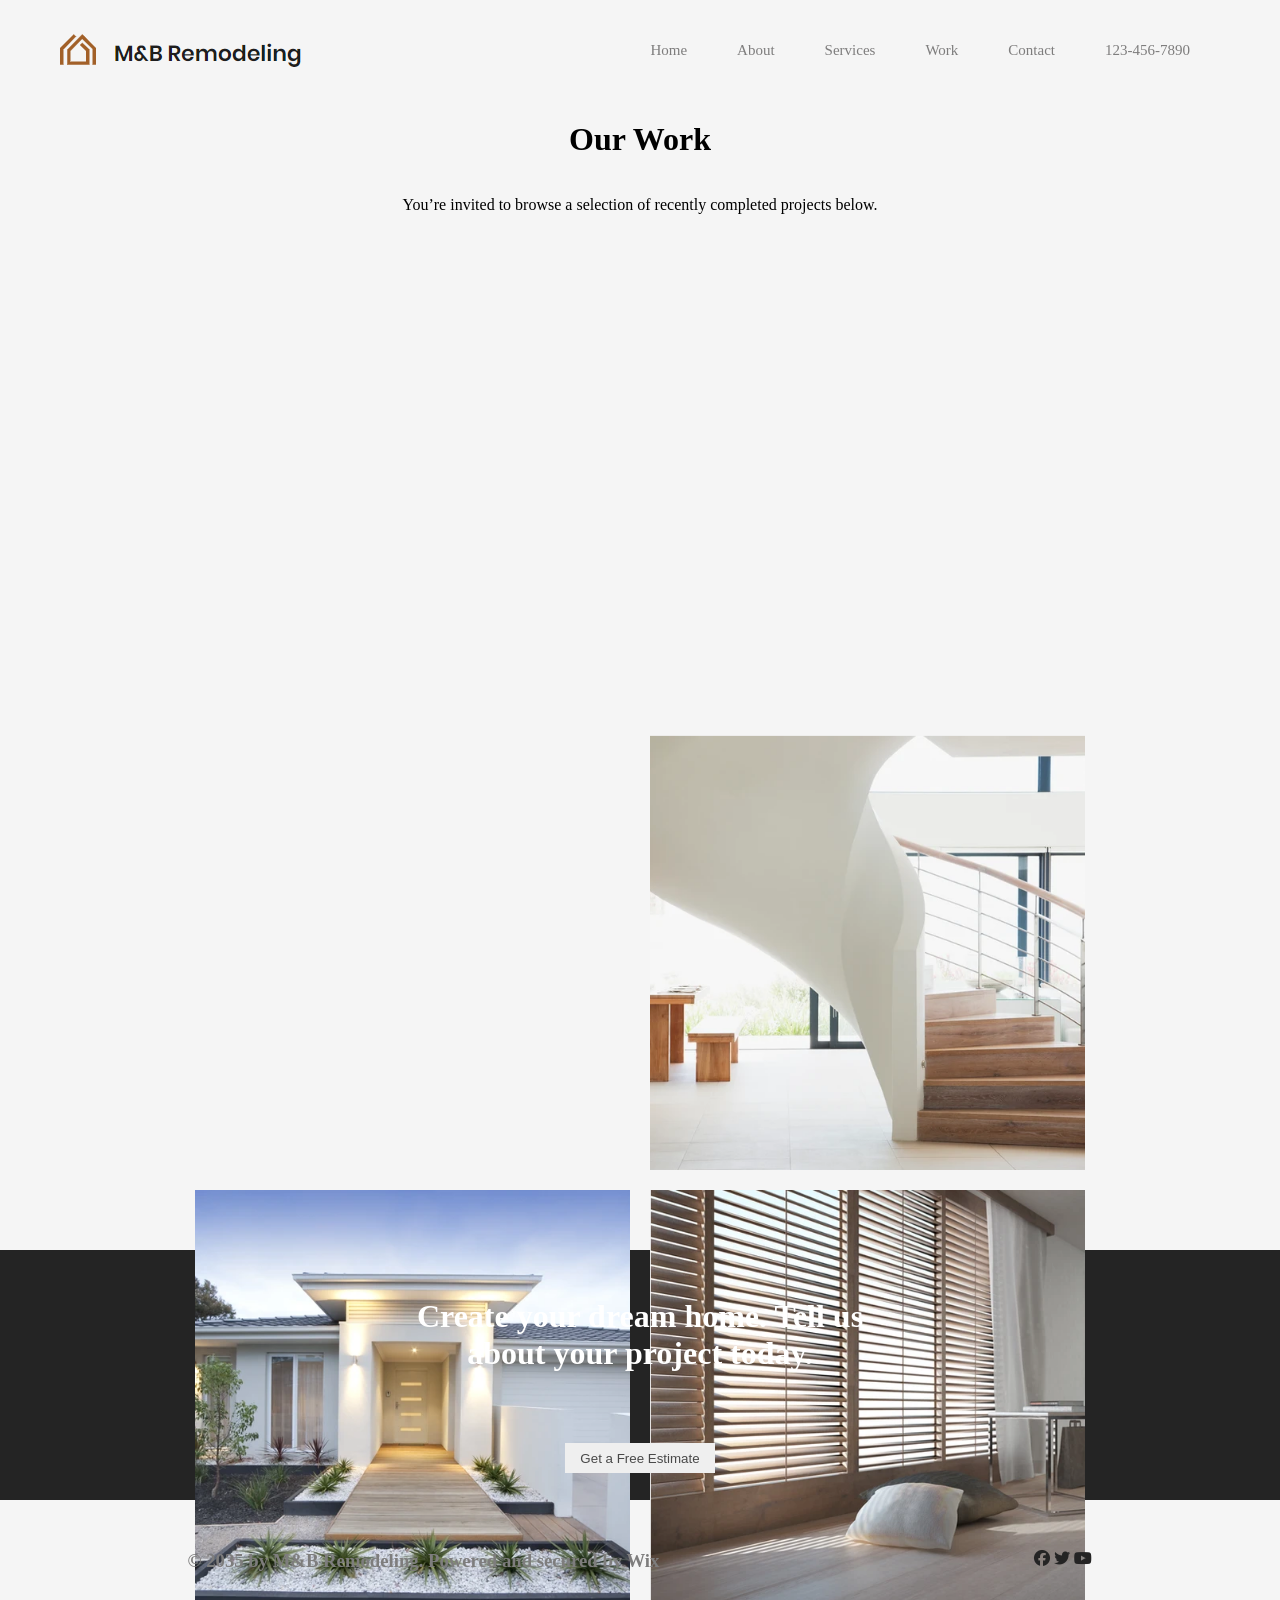
<file: work.html>
<!DOCTYPE html>
<html lang="en">
<head>
    <meta charset="UTF-8">
    <meta http-equiv="X-UA-Compatible" content="IE=edge">
    <meta name="viewport" content="width=device-width, initial-scale=1.0">
    <link rel="stylesheet" href="https://cdnjs.cloudflare.com/ajax/libs/font-awesome/6.4.2/css/all.min.css" integrity="sha512-z3gLpd7yknf1YoNbCzqRKc4qyor8gaKU1qmn+CShxbuBusANI9QpRohGBreCFkKxLhei6S9CQXFEbbKuqLg0DA==" crossorigin="anonymous" referrerpolicy="no-referrer">
    <link rel="stylesheet" href="./style2.css">
    <title>Document</title>
</head>
<body>
    <nav class="nav2">
        <div>
           <a href="./index.html"><img src="./Screenshot_78.png" alt=""></a>
        </div>
        <div>
           <a href="./index1.html"><img src="./Screenshot_98.png" alt=""></a>
        </div>
       </nav>
    <nav class="nav1">
        <div class="img"><a href="./index.html"><img src="./Screenshot_78.png" alt="Logo"></a></div>
        <ul>
           <li><a href="./index.html">Home</a></li>
           <li><a href="./about.html">About</a></li>
           <li><a href="./service.html">Services</a></li>
           <li><a href="./work.html">Work</a></li>
           <li><a href="./contact.html">Contact</a></li>
           <li><a href="#">123-456-7890</a></li>
        </ul>
    </nav>
    <div class="text">
    <h1>Our Work</h1>
    <p>You’re invited to browse a selection of recently completed projects below.</p>
</div>
    <div class="grid">
        <a href="./kitchen.html"><div class="n1"></div></a>
        <a href="./bathrooms.html"><div class="n2" ></div></a>
        <a href="./interiors.html"><div class="n3"></div></a>
        <a href="./additions.html"><div class="n4"></div></a>
        <a href="./exteriors.html"><div class="n5"></div></a>
        <a href="./Sunrooms.html"><div class="n6"></div></a>
    </div>

    <div class="idk">
        <h1>Create your dream home.
        Tell us about your project today.</h1>
    <a href="./contact.html"><button>Get a Free Estimate </button></a>
    </div>
    <footer>
        <div class="h">
            <div>  
           <h3>© 2035 by M&B Remodeling. Powered and secured by Wix</h3> 
        </div>   
        <div>
           <i class="fa-brands fa-facebook"></i>
           <i class="fa-brands fa-twitter" ></i>
           <i class="fa-brands fa-youtube"></i>
        </div>
        </div>
    </footer>
</body>
</html>
</file>
<file: style7.css>
body{
    margin: 0;
    background-color: #f5f5f5;
    animation-name: name;
    animation-duration: 1s;
    animation-fill-mode: forwards;
}

.nav2{
    height: 0px;
    width: 0px;
    visibility: none;
    display: none;
}

@keyframes name{
    0%{opacity: 0%; margin-left: -100;}
    100%{opacity: 100%; margin-left: 0px;}
}

nav{
    display: flex;
    justify-content: space-between;
    align-items: center;
    background-color: #f5f5f5;
    position: fixed;
    top: 0;
    width: 100%;
    height: 100px;
    z-index: 1;
}

nav  img{
    margin-left: 50px;
    margin-top: 15px;
}

ul{
    display: flex;
    justify-content: center;
    align-items: center;
    margin-right: 40px;
}

li{
    margin-right: 50px;
    list-style: none;
}

a{
    text-decoration: none;
    font-size: 15px;
    color: rgb(126, 125, 125);
}

a:hover{
    text-decoration: none;
    font-size: 15px;
    color: #a26028;
    transition: 0.5s;
}

.text{
    width: 100%;
    display: flex;
    flex-direction: column;
    text-align: center;
    margin-top: 100px;
    margin-bottom: 50px;
}

.grid{
    display: grid;
    grid-template-columns: auto auto auto;
    grid-template-rows: 50% 50%;
    display: flex;
    justify-content: center;
    align-items: center;
    flex-direction: row;
    flex-wrap: wrap;
    gap: 20px;
    width: 100%;
    height: 800px;
}

.n1{
   background: url(Screenshot_105.png);
   width: 435px;
   height: 435px;
   background-size: cover;
   background-position: center;
   display: flex;
   align-items: center;
   justify-content: center;
   transition: 0.5s;
}

.n2{
    background: url(./Screenshot_106.png);
    width: 435px;
    height: 435px;
    background-size: cover;
    background-position: center;
    display: flex;
    align-items: center;
    justify-content: center;
    transition: 0.5s;
}

.n3{
    background: url(./Screenshot_107.png);
    width: 435px;
    height: 435px;
    background-size: cover;
    background-position: center;
    display: flex;
    align-items: center;
    justify-content: center;
    transition: 0.5s;
}

.n4{
    background: url(Screenshot_84.png);
    width: 435px;
    height: 435px;
    background-size: cover;
    background-position: center;
    display: flex;
    align-items: center;
    justify-content: center;
    transition: 0.5s;
}
 
.n5{
     background: url(./Screenshot_108.png);
     width: 435px;
     height: 435px;
     background-size: cover;
     background-position: center;
     display: flex;
     align-items: center;
     justify-content: center;
     transition: 0.5s;
}
 
.n6{
     background: url(./Screenshot_109.png);
     width: 435px;
     height: 435px;
     background-size: cover;
     background-position: center;
     display: flex;
     align-items: center;
     transition: 0.5s;
}

.inside{
    width: 435px;
    height: 435px;
    filter: none;
    transition: 0.5s;
}

.inside:hover{
    width: 435px;
    height: 435px;
    filter: brightness(0.8);
}

.idk button{
    width: 150px;
    height: 30px;
    color: rgb(73, 73, 73);
    border: none;
    margin-top: 50px;
    transition: 0.5s;
}

.idk button:hover{
    width: 150px;
    height: 30px;
    color: #a26028;
    border: none;
    margin-top: 50px;
}

.idk{
    background-color: #242424;
    width: 100%;
    height: 250px;
    margin-top: 170px;
    display: flex;
    justify-content: center;
    align-items: center;
    flex-direction: column;
    text-align: center;
}

.idk h1{
    color: white;
    width: 500px;
}

footer{
    width: 100%;
    height: 50px;
    padding-top: 50px;
}

.h{
    display: flex;
    flex-direction: row;
    justify-content: space-around;
    width: 100%;
}

.h h3{
    color: rgb(126, 125, 125);
    display: inline;
}

.h i{
    color: #242424;
}

@media screen and (max-width: 767px) {
    body{
        margin: 0;
        background-color: #f5f5f5;
        animation-name: name;
        animation-duration: 1s;
        animation-fill-mode: forwards;
    }
    
    @keyframes name{
        0%{opacity: 0%; margin-left: -100;}
        100%{opacity: 100%; margin-left: 0px;}
    }
    
    .nav2{
        display: flex;
        justify-content: space-between;
        align-items: center;
        background-color: #f5f5f5;
        position: fixed;
        top: 0;
        width: 100%;
        height: 100px;
        z-index: 1;
    }

    
    .nav1{
        height: 0px;
        width: 0px;
        visibility: none;
        display: none;
    }
    
    .nav1 img{
        height: 0px;
        width: 0px;
        visibility: none;
        display: none;
    }
    
    .nav1 ul{
        height: 0px;
        width: 0px;
        visibility: none;
    }
    
    .nav1 li{
        height: 0px;
        width: 0px;
        visibility: none;
    }
    
    .nav1 a{
        height: 0px;
        width: 0px;
        visibility: none;
    }
    
    .nav1 a:hover{
        height: 0px;
        width: 0px;
        visibility: none;
    }
    
    .text{
        width: 100%;
        display: flex;
        flex-direction: column;
        text-align: center;
        margin-top: 100px;
        margin-bottom: 50px;
    }
    
    .grid{
        display: grid;
        grid-template-columns: auto auto auto;
        grid-template-rows: 50% 50%;
        display: flex;
        justify-content: center;
        align-items: center;
        flex-direction: row;
        flex-wrap: wrap;
        gap: 20px;
        width: 100%;
        height: 800px;
    }
    .n1{
        background: url(Screenshot_105.png);
        width: 435px;
        height: 435px;
        background-size: cover;
        background-position: center;
        display: flex;
        align-items: center;
        justify-content: center;
        transition: 0.5s;
     }
     
     .n2{
         background: url(./Screenshot_106.png);
         width: 435px;
         height: 435px;
         background-size: cover;
         background-position: center;
         display: flex;
         align-items: center;
         justify-content: center;
         transition: 0.5s;
     }
     
     .n3{
         background: url(./Screenshot_107.png);
         width: 435px;
         height: 435px;
         background-size: cover;
         background-position: center;
         display: flex;
         align-items: center;
         justify-content: center;
         transition: 0.5s;
     }
     
     .n4{
         background: url(Screenshot_84.png);
         width: 435px;
         height: 435px;
         background-size: cover;
         background-position: center;
         display: flex;
         align-items: center;
         justify-content: center;
         transition: 0.5s;
     }
      
     .n5{
          background: url(./Screenshot_108.png);
          width: 435px;
          height: 435px;
          background-size: cover;
          background-position: center;
          display: flex;
          align-items: center;
          justify-content: center;
          transition: 0.5s;
     }
      
     .n6{
          background: url(./Screenshot_109.png);
          width: 435px;
          height: 435px;
          background-size: cover;
          background-position: center;
          display: flex;
          align-items: center;
          transition: 0.5s;
     }
     
     .inside{
         width: 435px;
         height: 435px;
         filter: none;
         transition: 0.5s;
     }
     
     .inside:hover{
         width: 435px;
         height: 435px;
         filter: brightness(0.8);
     }
    
    .idk button{
        width: 150px;
        height: 30px;
        color: rgb(73, 73, 73);
        border: none;
        margin-top: 50px;
        transition: 0.5s;
    }
    
    .idk button:hover{
        width: 150px;
        height: 30px;
        color: #a26028;
        border: none;
        margin-top: 50px;
    }
    
    .idk{
        background-color: #242424;
        width: 100%;
        height: 250px;
        margin-top: 170px;
        display: flex;
        justify-content: center;
        align-items: center;
        flex-direction: column;
        text-align: center;
        margin-top: 318%;
    }
    
    .idk h1{
        color: white;
        width: 500px;
    }
    
    footer{
        width: 100%;
        height: 50px;
        padding-top: 50px;
    }
    
    .h{
        display: flex;
        flex-direction: row;
        justify-content: space-around;
        width: 100%;
    }
    
    .h h3{
        color: rgb(126, 125, 125);
        display: inline;
    }
    
    .h i{
        color: #242424;
    }
}
</file>
<file: style8.css>
body{
    margin: 0;
    background-color: #f5f5f5;
    animation-name: name;
    animation-duration: 1s;
    animation-fill-mode: forwards;
}

.nav2{
    height: 0px;
    width: 0px;
    visibility: none;
    display: none;
}

@keyframes name{
    0%{opacity: 0%; margin-left: -100;}
    100%{opacity: 100%; margin-left: 0px;}
}

nav{
    display: flex;
    justify-content: space-between;
    align-items: center;
    background-color: #f5f5f5;
    position: fixed;
    top: 0;
    width: 100%;
    height: 100px;
    z-index: 1;
}

nav  img{
    margin-left: 50px;
    margin-top: 15px;
}

ul{
    display: flex;
    justify-content: center;
    align-items: center;
    margin-right: 40px;
}

li{
    margin-right: 50px;
    list-style: none;
}

a{
    text-decoration: none;
    font-size: 15px;
    color: rgb(126, 125, 125);
}

a:hover{
    text-decoration: none;
    font-size: 15px;
    color: #a26028;
    transition: 0.5s;
}

.text{
    width: 100%;
    display: flex;
    flex-direction: column;
    text-align: center;
    margin-top: 100px;
    margin-bottom: 50px;
}

.grid{
    display: grid;
    grid-template-columns: auto auto auto;
    grid-template-rows: 50% 50%;
    display: flex;
    justify-content: center;
    align-items: center;
    flex-direction: row;
    flex-wrap: wrap;
    gap: 20px;
    width: 100%;
    height: 800px;
}

.n1{
   background: url(Screenshot_110.png);
   width: 435px;
   height: 435px;
   background-size: cover;
   background-position: center;
   display: flex;
   align-items: center;
   justify-content: center;
   transition: 0.5s;
}

.n2{
    background: url(./Screenshot_111.png);
    width: 435px;
    height: 435px;
    background-size: cover;
    background-position: center;
    display: flex;
    align-items: center;
    justify-content: center;
    transition: 0.5s;
}

.n3{
    background: url(./Screenshot_112.png);
    width: 435px;
    height: 435px;
    background-size: cover;
    background-position: center;
    display: flex;
    align-items: center;
    justify-content: center;
    transition: 0.5s;
}

.n4{
    background: url(Screenshot_93.png);
    width: 435px;
    height: 435px;
    background-size: cover;
    background-position: center;
    display: flex;
    align-items: center;
    justify-content: center;
    transition: 0.5s;
}
 
.n5{
     background: url(https://static.wixstatic.com/media/74f558_4ef3f401e4a2400a8979c42d1a7ba1a7~mv2_d_5760_3840_s_4_2.jpeg/v1/fill/w_428,h_726,fp_0.50_0.50,q_80,usm_0.66_1.00_0.01,enc_auto/74f558_4ef3f401e4a2400a8979c42d1a7ba1a7~mv2_d_5760_3840_s_4_2.jpeg);
     width: 435px;
     height: 435px;
     background-size: cover;
     background-position: center;
     display: flex;
     align-items: center;
     justify-content: center;
     transition: 0.5s;
}
 
.n6{
     background: url(./Screenshot_113.png);
     width: 435px;
     height: 435px;
     background-size: cover;
     background-position: center;
     display: flex;
     align-items: center;
     transition: 0.5s;
}

.inside{
    width: 435px;
    height: 435px;
    filter: none;
    transition: 0.5s;
}

.inside:hover{
    width: 435px;
    height: 435px;
    filter: brightness(0.8);
}

.idk button{
    width: 150px;
    height: 30px;
    color: rgb(73, 73, 73);
    border: none;
    margin-top: 50px;
    transition: 0.5s;
}

.idk button:hover{
    width: 150px;
    height: 30px;
    color: #a26028;
    border: none;
    margin-top: 50px;
}

.idk{
    background-color: #242424;
    width: 100%;
    height: 250px;
    margin-top: 170px;
    display: flex;
    justify-content: center;
    align-items: center;
    flex-direction: column;
    text-align: center;
}

.idk h1{
    color: white;
    width: 500px;
}

footer{
    width: 100%;
    height: 50px;
    padding-top: 50px;
}

.h{
    display: flex;
    flex-direction: row;
    justify-content: space-around;
    width: 100%;
}

.h h3{
    color: rgb(126, 125, 125);
    display: inline;
}

.h i{
    color: #242424;
}

@media screen and (max-width: 767px) {
    body{
        margin: 0;
        background-color: #f5f5f5;
        animation-name: name;
        animation-duration: 1s;
        animation-fill-mode: forwards;
    }
    
    @keyframes name{
        0%{opacity: 0%; margin-left: -100;}
        100%{opacity: 100%; margin-left: 0px;}
    }
    
    .nav2{
        display: flex;
        justify-content: space-between;
        align-items: center;
        background-color: #f5f5f5;
        position: fixed;
        top: 0;
        width: 100%;
        height: 100px;
        z-index: 1;
    }

    
    .nav1{
        height: 0px;
        width: 0px;
        visibility: none;
        display: none;
    }
    
    .nav1 img{
        height: 0px;
        width: 0px;
        visibility: none;
        display: none;
    }
    
    .nav1 ul{
        height: 0px;
        width: 0px;
        visibility: none;
    }
    
    .nav1 li{
        height: 0px;
        width: 0px;
        visibility: none;
    }
    
    .nav1 a{
        height: 0px;
        width: 0px;
        visibility: none;
    }
    
    .nav1 a:hover{
        height: 0px;
        width: 0px;
        visibility: none;
    }
    
    .text{
        width: 100%;
        display: flex;
        flex-direction: column;
        text-align: center;
        margin-top: 100px;
        margin-bottom: 50px;
    }
    
    .grid{
        display: grid;
        grid-template-columns: auto auto auto;
        grid-template-rows: 50% 50%;
        display: flex;
        justify-content: center;
        align-items: center;
        flex-direction: row;
        flex-wrap: wrap;
        gap: 20px;
        width: 100%;
        height: 800px;
    }
    
.n1{
    background: url(Screenshot_110.png);
    width: 435px;
    height: 435px;
    background-size: cover;
    background-position: center;
    display: flex;
    align-items: center;
    justify-content: center;
    transition: 0.5s;
 }
 
 .n2{
     background: url(./Screenshot_111.png);
     width: 435px;
     height: 435px;
     background-size: cover;
     background-position: center;
     display: flex;
     align-items: center;
     justify-content: center;
     transition: 0.5s;
 }
 
 .n3{
     background: url(./Screenshot_112.png);
     width: 435px;
     height: 435px;
     background-size: cover;
     background-position: center;
     display: flex;
     align-items: center;
     justify-content: center;
     transition: 0.5s;
 }
 
 .n4{
     background: url(Screenshot_93.png);
     width: 435px;
     height: 435px;
     background-size: cover;
     background-position: center;
     display: flex;
     align-items: center;
     justify-content: center;
     transition: 0.5s;
 }
  
 .n5{
      background: url(https://static.wixstatic.com/media/74f558_4ef3f401e4a2400a8979c42d1a7ba1a7~mv2_d_5760_3840_s_4_2.jpeg/v1/fill/w_428,h_726,fp_0.50_0.50,q_80,usm_0.66_1.00_0.01,enc_auto/74f558_4ef3f401e4a2400a8979c42d1a7ba1a7~mv2_d_5760_3840_s_4_2.jpeg);
      width: 435px;
      height: 435px;
      background-size: cover;
      background-position: center;
      display: flex;
      align-items: center;
      justify-content: center;
      transition: 0.5s;
 }
  
 .n6{
      background: url(./Screenshot_113.png);
      width: 435px;
      height: 435px;
      background-size: cover;
      background-position: center;
      display: flex;
      align-items: center;
      transition: 0.5s;
 }
     
     .inside{
         width: 435px;
         height: 435px;
         filter: none;
         transition: 0.5s;
     }
     
     .inside:hover{
         width: 435px;
         height: 435px;
         filter: brightness(0.8);
     }
    
    .idk button{
        width: 150px;
        height: 30px;
        color: rgb(73, 73, 73);
        border: none;
        margin-top: 50px;
        transition: 0.5s;
    }
    
    .idk button:hover{
        width: 150px;
        height: 30px;
        color: #a26028;
        border: none;
        margin-top: 50px;
    }
    
    .idk{
        background-color: #242424;
        width: 100%;
        height: 250px;
        margin-top: 170px;
        display: flex;
        justify-content: center;
        align-items: center;
        flex-direction: column;
        text-align: center;
        margin-top: 318%;
    }
    
    .idk h1{
        color: white;
        width: 500px;
    }
    
    footer{
        width: 100%;
        height: 50px;
        padding-top: 50px;
    }
    
    .h{
        display: flex;
        flex-direction: row;
        justify-content: space-around;
        width: 100%;
    }
    
    .h h3{
        color: rgb(126, 125, 125);
        display: inline;
    }
    
    .h i{
        color: #242424;
    }
}
</file>
<file: style1.css>
body{
    margin: 0;
    background-color: #f5f5f5;
    animation-name: name;
    animation-duration: 1s;
    animation-fill-mode: forwards;
}

.nav2{
    height: 0px;
    width: 0px;
    visibility: none;
    display: none;
}

@keyframes name{
    0%{opacity: 0%; margin-left: -100;}
    100%{opacity: 100%; margin-left: 0px;}
}

nav{
    display: flex;
    justify-content: space-between;
    align-items: center;
    background-color: #f5f5f5;
    position: fixed;
    top: 0;
    width: 100%;
    height: 100px;
    z-index: 1;
}

nav  img{
    margin-left: 50px;
    margin-top: 15px;
}

ul{
    display: flex;
    justify-content: center;
    align-items: center;
    margin-right: 40px;
}

li{
    margin-right: 50px;
    list-style: none;
}

a{
    text-decoration: none;
    font-size: 15px;
    color: rgb(126, 125, 125);
}

a:hover{
    text-decoration: none;
    font-size: 15px;
    color: #a26028;
    transition: 0.5s;
}

.contact-form{
    width: 100%;
    height: 600px;
    background-color: #f5f5f5;
    color: rgb(126, 125, 125);
    display: flex;
    justify-content: space-between;
    margin-top: 100px;
}

.Location{
    width: 50%;
    height: 500px;
    display: flex;
    flex-direction: column;
    justify-content: center;
    align-items: center;
}

.contact-form h1{
    color: #242424;
    font-weight: bold;
    width: 250px;
    height: 100px;
}

.contact-form .area{
    color: #242424;
    font-weight: bold;
    margin-right: 140px;
    margin-top: -50px;
}

.paragraph{
    width: 200px;
    height: 100px;
    margin-right: 40px;
    margin-top: -25px;
}

.ps1{
    margin-left: 75px;
}

.ps2{
    margin-left: 89px;
}

.a{
    margin-right: 130px;
    color: rgb(126, 125, 125);
    text-decoration: none;
}

.Location h3{
    margin-right: 130px;
}

form{
    width: 50%;
    height: 500px;
    display: flex;
    flex-direction: column;
    justify-content: center;
    align-items: center;
    margin-top: 50px;
}

.box{
    display: flex;
    flex-direction: row;
    flex-wrap: wrap;
    width: 400px;
    position: relative;
    right: 10px;
}

.box input{
    margin-left: 10px;
}

#Name{
    border: none;
    border-bottom: 1px solid #242424;
    background-color: unset;
    outline: 0;
    color: #242424;
}

#Last{
    border: none;
    border-bottom: 1px solid #242424;
    background-color: unset;
    outline: 0;
    color: #242424;
}

#email{
    border: none;
    border-bottom: 1px solid #242424;
    background-color: unset;
    outline: 0;
    color: #242424;
    margin-top: 30px;
}

#Phone{
    border: none;
    border-bottom: 1px solid #242424;
    background-color: unset;
    outline: 0;
    color: #242424;
    margin-top: 30px;
}

#Name:hover{
    border: none;
    border-bottom: 2px solid #242424;
    background-color: unset;
    outline: 0;
    color: #242424;
}

#Last:hover{
    border: none;
    border-bottom: 2px solid #242424;
    background-color: unset;
    outline: 0;
    color: #242424;
}

#email:hover{
    border: none;
    border-bottom: 2px solid #242424;
    background-color: unset;
    outline: 0;
    color: #242424;
    margin-top: 30px;
}

#Phone:hover{
    border: none;
    border-bottom: 2px solid #242424;
    background-color: unset;
    outline: 0;
    color: #242424;
    margin-top: 30px;
}

.name{
    position: absolute;
    top: -20px;
    left: 9px;
}

.last{
    position: absolute;
    left: 185px;
    top: -20px;
}

.email{
    position: absolute;
    left: 9px;
    top: 30px;
}

.phone{
    position: absolute;
    left: 185px;
    top: 30px;
}

#button{
    width: 340px;
    color: white;
    border: none;
    outline: none;
    cursor: pointer;
    transition: 0.5s;
    margin-top: 25px;
    margin-left: -60px;
    background-color: #242424;
    height: 40px;
}

#button:hover{
    width: 340px;
    height: 50px;
    color:white;
    border: none;
    outline: none;
    cursor: pointer;
    margin-top: 25px;
    margin-left: -60px;
    background-color: #a26028;
    height: 40px;
}

.box1{
    display: flex;
    flex-direction: column;
    padding-top: 25px;
    padding-right: 60px;
}

.box1 input{
    border: none;
    border-bottom: 1px solid #242424;
    background-color: unset;
    outline: 0;
    width: 340px;
    color: #242424;
    margin-top: 25px;
}

.box1 input:hover{
    border: none;
    border-bottom: 2px solid #242424;
    background-color: unset;
    outline: 0;
    color: #242424;
    width: 340px;
    margin-top: 25px;
}

.box1 label{
    margin-top: 10px;
}

#textarea{
    height: 80px;
}

footer{
    display: grid;
    grid-template-rows: 50% 50%;
    width: 100%;
    height: 400px;
    padding-top: 50px;
}

.iframe{
    width: 100%;
    height: 50%;
}

.iframe iframe{
    width: 100%;
    height: 500px;
}

.h{
    display: flex;
    flex-direction: row;
    justify-content: space-around;
    width: 100%;
    margin-top: 400px;
}

.h h3{
    color: rgb(126, 125, 125);
    display: inline;
}

.h i{
    color: #242424;
}


@media screen and (max-width: 767px){
    body{
        margin: 0;
        background-color: #f5f5f5;
        animation-name: name;
        animation-duration: 1s;
        animation-fill-mode: forwards;
    }
    
    @keyframes name{
        0%{opacity: 0%; margin-left: -100;}
        100%{opacity: 100%; margin-left: 0px;}
    }
    
    .nav2{
        display: flex;
        justify-content: space-between;
        align-items: center;
        background-color: #f5f5f5;
        position: fixed;
        top: 0;
        width: 100%;
        height: 100px;
        z-index: 1;
    }

    
    .nav1{
        height: 0px;
        width: 0px;
        visibility: none;
        display: none;
    }
    
    .nav1 img{
        height: 0px;
        width: 0px;
        visibility: none;
        display: none;
    }
    
    ul{
        height: 0px;
        width: 0px;
        visibility: none;
    }
    
    li{
        height: 0px;
        width: 0px;
        visibility: none;
    }
    
    a{
        height: 0px;
        width: 0px;
        visibility: none;
    }
    
    a:hover{
        height: 0px;
        width: 0px;
        visibility: none;
    }
    
    .contact-form{
        width: 100%;
        height: 950px;
        background-color: #f5f5f5;
        color: rgb(126, 125, 125);
        display: flex;
        margin-top:40%;
        align-items: center;
        flex-direction: column;
    }
    
    .Location{
        width: 50%;
        height: 400px;
        display: flex;
        flex-direction: column;
        align-items: center;
        justify-content: center;
    }
    
    .contact-form h1{
        color: #242424;
        font-weight: bold;
        width: 250px;
        height: 100px;
    }
    
    .contact-form .area{
        color: #242424;
        font-weight: bold;
        margin-right: 140px;
        margin-top: -50px;
    }
    
    .paragraph{
        width: 200px;
        height: 100px;
        margin-right: 40px;
        margin-top: -25px;
        color: rgb(126, 125, 125);
    }

    .ps1{
        margin-left: 30px;
        color: rgb(126, 125, 125);
    }
    
    .ps2{
        margin-left: 30px;
        color: rgb(126, 125, 125);
    }
    
    .a{
        margin-left: 0px;
        color: rgb(126, 125, 125);
    }
    
    .Location h3{
        margin-left: 0px;
        color: rgb(126, 125, 125);
    }
    
    form{
        width: 50%;
        height: 350px;
        display: flex;
        flex-direction: column;
        justify-content: center;
        align-items: center;
        margin-bottom: 50px;
        margin-left: 150px;
    }
    
    .box input{
        margin-left: 10px;
    }
    
    #Name{
        border: none;
        border-bottom: 1px solid #242424;
        background-color: unset;
        outline: 0;
        color: #242424;
    }
    
    #Last{
        border: none;
        border-bottom: 1px solid #242424;
        background-color: unset;
        outline: 0;
        color: #242424;
    }
    
    #email{
        border: none;
        border-bottom: 1px solid #242424;
        background-color: unset;
        outline: 0;
        color: #242424;
        margin-top: 30px;
    }
    
    #Phone{
        border: none;
        border-bottom: 1px solid #242424;
        background-color: unset;
        outline: 0;
        color: #242424;
        margin-top: 30px;
    }
    
    #Name:hover{
        border: none;
        border-bottom: 2px solid #242424;
        background-color: unset;
        outline: 0;
        color: #242424;
    }
    
    #Last:hover{
        border: none;
        border-bottom: 2px solid #242424;
        background-color: unset;
        outline: 0;
        color: #242424;
    }
    
    #email:hover{
        border: none;
        border-bottom: 2px solid #242424;
        background-color: unset;
        outline: 0;
        color: #242424;
        margin-top: 30px;
    }
    
    #Phone:hover{
        border: none;
        border-bottom: 2px solid #242424;
        background-color: unset;
        outline: 0;
        color: #242424;
        margin-top: 30px;
    }
    
    .name{
        position: absolute;
        top: -20px;
        left: 9px;
    }
    
    .last{
        position: absolute;
        left: 185px;
        top: -20px;
    }
    
    .email{
        position: absolute;
        left: 9px;
        top: 30px;
    }
    
    .phone{
        position: absolute;
        left: 185px;
        top: 30px;
    }
    
    #button{
        width: 340px;
        color: #f5f5f5;
        background-color: #242424;
        border: none;
        outline: none;
        cursor: pointer;
        transition: 0.5s;
        margin-top: 25px;
        margin-left: -60px;
        height: 40px;
    }
    
    #button:hover{
        width: 340px;
        height: 50px;
        color: #f5f5f5;
        background-color: #a26028;
        border: none;
        outline: none;
        cursor: pointer;
        margin-top: 25px;
        margin-left: -60px;
        height: 40px;
    }
    
    .box1{
        display: flex;
        flex-direction: column;
        padding-top: 25px;
        padding-right: 60px;
    }
    
    .box1 input{
        border: none;
        border-bottom: 1px solid #242424;
        background-color: unset;
        outline: 0;
        width: 340px;
        color: #242424;
        margin-top: 25px;
    }
    
    .box1 input:hover{
        border: none;
        border-bottom: 2px solid #242424;
        background-color: unset;
        outline: 0;
        color: #242424;
        width: 340px;
        margin-top: 25px;
    }
    
    .box1 label{
        margin-top: 10px;
    }
    
    #textarea{
        height: 80px;
    }
    
    footer{
        display: grid;
        grid-template-rows: 50% 50%;
        width: 100%;
        height: 400px;
        padding-top: 50px;
    }
    
    .iframe{
        width: 100%;
        height: 50%;
    }
    
    .iframe iframe{
        width: 100%;
        height: 500px;
    }
    
    .h{
        display: flex;
        flex-direction: row;
        justify-content: space-around;
        width: 100%;
        margin-top: 400px;
    }
    
    .h h3{
        color: rgb(126, 125, 125);
        display: inline;
    }
    
    .h i{
        color: #242424;
    }
}
</file>
<file: style10.css>
body{
    margin: 0;
    background-color: #f5f5f5;
    animation-name: name;
    animation-duration: 1s;
    animation-fill-mode: forwards;
}

.nav2{
    height: 0px;
    width: 0px;
    visibility: none;
    display: none;
}

@keyframes name{
    0%{opacity: 0%; margin-left: -100;}
    100%{opacity: 100%; margin-left: 0px;}
}

nav{
    display: flex;
    justify-content: space-between;
    align-items: center;
    background-color: #f5f5f5;
    position: fixed;
    top: 0;
    width: 100%;
    height: 100px;
    z-index: 1;
}

nav  img{
    margin-left: 50px;
    margin-top: 15px;
}

ul{
    display: flex;
    justify-content: center;
    align-items: center;
    margin-right: 40px;
}

li{
    margin-right: 50px;
    list-style: none;
}

a{
    text-decoration: none;
    font-size: 15px;
    color: rgb(126, 125, 125);
}

a:hover{
    text-decoration: none;
    font-size: 15px;
    color: #a26028;
    transition: 0.5s;
}

.text{
    width: 100%;
    display: flex;
    flex-direction: column;
    text-align: center;
    margin-top: 100px;
    margin-bottom: 50px;
}

.grid{
    display: grid;
    grid-template-columns: auto auto auto;
    grid-template-rows: 50% 50%;
    display: flex;
    justify-content: center;
    align-items: center;
    flex-direction: row;
    flex-wrap: wrap;
    gap: 20px;
    width: 100%;
    height: 800px;
}

.n1{
   background: url(Screenshot_85.png);
   width: 435px;
   height: 435px;
   background-size: cover;
   background-position: center;
   display: flex;
   align-items: center;
   justify-content: center;
   transition: 0.5s;
}

.n2{
    background: url(./Screenshot_96.png);
    width: 435px;
    height: 435px;
    background-size: cover;
    background-position: center;
    display: flex;
    align-items: center;
    justify-content: center;
    transition: 0.5s;
}

.n3{
    background: url(./Screenshot_119.png);
    width: 435px;
    height: 435px;
    background-size: cover;
    background-position: center;
    display: flex;
    align-items: center;
    justify-content: center;
    transition: 0.5s;
}

.n4{
    background: url(Screenshot_120.png);
    width: 435px;
    height: 435px;
    background-size: cover;
    background-position: center;
    display: flex;
    align-items: center;
    justify-content: center;
    transition: 0.5s;
}
 
.n5{
     background: url(./Screenshot_121.png);
     width: 435px;
     height: 435px;
     background-size: cover;
     background-position: center;
     display: flex;
     align-items: center;
     justify-content: center;
     transition: 0.5s;
}
 
.n6{
     background: url(./Screenshot_122.png);
     width: 435px;
     height: 435px;
     background-size: cover;
     background-position: center;
     display: flex;
     align-items: center;
     transition: 0.5s;
}

.inside{
    width: 435px;
    height: 435px;
    filter: none;
    transition: 0.5s;
}

.inside:hover{
    width: 435px;
    height: 435px;
    filter: brightness(0.8);
}

.idk button{
    width: 150px;
    height: 30px;
    color: rgb(73, 73, 73);
    border: none;
    margin-top: 50px;
    transition: 0.5s;
}

.idk button:hover{
    width: 150px;
    height: 30px;
    color: #a26028;
    border: none;
    margin-top: 50px;
}

.idk{
    background-color: #242424;
    width: 100%;
    height: 250px;
    margin-top: 170px;
    display: flex;
    justify-content: center;
    align-items: center;
    flex-direction: column;
    text-align: center;
}

.idk h1{
    color: white;
    width: 500px;
}

footer{
    width: 100%;
    height: 50px;
    padding-top: 50px;
}

.h{
    display: flex;
    flex-direction: row;
    justify-content: space-around;
    width: 100%;
}

.h h3{
    color: rgb(126, 125, 125);
    display: inline;
}

.h i{
    color: #242424;
}

@media screen and (max-width: 767px) {
    body{
        margin: 0;
        background-color: #f5f5f5;
        animation-name: name;
        animation-duration: 1s;
        animation-fill-mode: forwards;
    }
    
    @keyframes name{
        0%{opacity: 0%; margin-left: -100;}
        100%{opacity: 100%; margin-left: 0px;}
    }
    
    .nav2{
        display: flex;
        justify-content: space-between;
        align-items: center;
        background-color: #f5f5f5;
        position: fixed;
        top: 0;
        width: 100%;
        height: 100px;
        z-index: 1;
    }

    
    .nav1{
        height: 0px;
        width: 0px;
        visibility: none;
        display: none;
    }
    
    .nav1 img{
        height: 0px;
        width: 0px;
        visibility: none;
        display: none;
    }
    
    .nav1 ul{
        height: 0px;
        width: 0px;
        visibility: none;
    }
    
    .nav1 li{
        height: 0px;
        width: 0px;
        visibility: none;
    }
    
    .nav1 a{
        height: 0px;
        width: 0px;
        visibility: none;
    }
    
    .nav1 a:hover{
        height: 0px;
        width: 0px;
        visibility: none;
    }
    
    .text{
        width: 100%;
        display: flex;
        flex-direction: column;
        text-align: center;
        margin-top: 100px;
        margin-bottom: 50px;
    }
    
    .grid{
        display: grid;
        grid-template-columns: auto auto auto;
        grid-template-rows: 50% 50%;
        display: flex;
        justify-content: center;
        align-items: center;
        flex-direction: row;
        flex-wrap: wrap;
        gap: 20px;
        width: 100%;
        height: 800px;
    }
    
    .n1{
        background: url(Screenshot_85.png);
        width: 435px;
        height: 435px;
        background-size: cover;
        background-position: center;
        display: flex;
        align-items: center;
        justify-content: center;
        transition: 0.5s;
     }
     
     .n2{
         background: url(./Screenshot_96.png);
         width: 435px;
         height: 435px;
         background-size: cover;
         background-position: center;
         display: flex;
         align-items: center;
         justify-content: center;
         transition: 0.5s;
     }
     
     .n3{
         background: url(./Screenshot_119.png);
         width: 435px;
         height: 435px;
         background-size: cover;
         background-position: center;
         display: flex;
         align-items: center;
         justify-content: center;
         transition: 0.5s;
     }
     
     .n4{
         background: url(Screenshot_120.png);
         width: 435px;
         height: 435px;
         background-size: cover;
         background-position: center;
         display: flex;
         align-items: center;
         justify-content: center;
         transition: 0.5s;
     }
      
     .n5{
          background: url(./Screenshot_121.png);
          width: 435px;
          height: 435px;
          background-size: cover;
          background-position: center;
          display: flex;
          align-items: center;
          justify-content: center;
          transition: 0.5s;
     }
      
     .n6{
          background: url(./Screenshot_122.png);
          width: 435px;
          height: 435px;
          background-size: cover;
          background-position: center;
          display: flex;
          align-items: center;
          transition: 0.5s;
     }
     
     .inside{
         width: 435px;
         height: 435px;
         filter: none;
         transition: 0.5s;
     }
     
     .inside:hover{
         width: 435px;
         height: 435px;
         filter: brightness(0.8);
     }
    
    .idk button{
        width: 150px;
        height: 30px;
        color: rgb(73, 73, 73);
        border: none;
        margin-top: 50px;
        transition: 0.5s;
    }
    
    .idk button:hover{
        width: 150px;
        height: 30px;
        color: #a26028;
        border: none;
        margin-top: 50px;
    }
    
    .idk{
        background-color: #242424;
        width: 100%;
        height: 250px;
        margin-top: 170px;
        display: flex;
        justify-content: center;
        align-items: center;
        flex-direction: column;
        text-align: center;
        margin-top: 318%;
    }
    
    .idk h1{
        color: white;
        width: 500px;
    }
    
    footer{
        width: 100%;
        height: 50px;
        padding-top: 50px;
    }
    
    .h{
        display: flex;
        flex-direction: row;
        justify-content: space-around;
        width: 100%;
    }
    
    .h h3{
        color: rgb(126, 125, 125);
        display: inline;
    }
    
    .h i{
        color: #242424;
    }
}
</file>
<file: style5.css>
body{
    margin: 0;
    background-color: #f5f5f5;
    animation-name: name;
    animation-duration: 1s;
    animation-fill-mode: forwards;
}

@keyframes name{
    0%{opacity: 0%; margin-left: -100;}
    100%{opacity: 100%; margin-left: 0px;}
}

div{
    width: 100%;
    height: 500px;
    display: flex;
    flex-direction: column;
    justify-content: center;
}

ul{
    display: flex;
    flex-direction: column;
    align-items: center;
}

li{
    margin-right: 50px;
    list-style: none;
    margin-top: 25px;
}

a{
    text-decoration: none;
    font-size: 15px;
    color: #242424;
}

img{
    position: absolute;
    top: 120px;
    right: 250px;
}
</file>
<file: style9.css>
body{
    margin: 0;
    background-color: #f5f5f5;
    animation-name: name;
    animation-duration: 1s;
    animation-fill-mode: forwards;
}

.nav2{
    height: 0px;
    width: 0px;
    visibility: none;
    display: none;
}

@keyframes name{
    0%{opacity: 0%; margin-left: -100;}
    100%{opacity: 100%; margin-left: 0px;}
}

nav{
    display: flex;
    justify-content: space-between;
    align-items: center;
    background-color: #f5f5f5;
    position: fixed;
    top: 0;
    width: 100%;
    height: 100px;
    z-index: 1;
}

nav  img{
    margin-left: 50px;
    margin-top: 15px;
}

ul{
    display: flex;
    justify-content: center;
    align-items: center;
    margin-right: 40px;
}

li{
    margin-right: 50px;
    list-style: none;
}

a{
    text-decoration: none;
    font-size: 15px;
    color: rgb(126, 125, 125);
}

a:hover{
    text-decoration: none;
    font-size: 15px;
    color: #a26028;
    transition: 0.5s;
}

.text{
    width: 100%;
    display: flex;
    flex-direction: column;
    text-align: center;
    margin-top: 100px;
    margin-bottom: 50px;
}

.grid{
    display: grid;
    grid-template-columns: auto auto auto;
    grid-template-rows: 50% 50%;
    display: flex;
    justify-content: center;
    align-items: center;
    flex-direction: row;
    flex-wrap: wrap;
    gap: 20px;
    width: 100%;
    height: 800px;
}

.n1{
   background: url(Screenshot_114.png);
   width: 435px;
   height: 435px;
   background-size: cover;
   background-position: center;
   display: flex;
   align-items: center;
   justify-content: center;
   transition: 0.5s;
}

.n2{
    background: url(./Screenshot_115.png);
    width: 435px;
    height: 435px;
    background-size: cover;
    background-position: center;
    display: flex;
    align-items: center;
    justify-content: center;
    transition: 0.5s;
}

.n3{
    background: url(./Screenshot_116.png);
    width: 435px;
    height: 435px;
    background-size: cover;
    background-position: center;
    display: flex;
    align-items: center;
    justify-content: center;
    transition: 0.5s;
}

.n4{
    background: url(Screenshot_118.png);
    width: 435px;
    height: 435px;
    background-size: cover;
    background-position: center;
    display: flex;
    align-items: center;
    justify-content: center;
    transition: 0.5s;
}
 
.n5{
     background: url(./Screenshot_117.png);
     width: 435px;
     height: 435px;
     background-size: cover;
     background-position: center;
     display: flex;
     align-items: center;
     justify-content: center;
     transition: 0.5s;
}
 
.n6{
     background: url(./Screenshot_94.png);
     width: 435px;
     height: 435px;
     background-size: cover;
     background-position: center;
     display: flex;
     align-items: center;
     transition: 0.5s;
}

.inside{
    width: 435px;
    height: 435px;
    filter: none;
    transition: 0.5s;
}

.inside:hover{
    width: 435px;
    height: 435px;
    filter: brightness(0.8);
}

.idk button{
    width: 150px;
    height: 30px;
    color: rgb(73, 73, 73);
    border: none;
    margin-top: 50px;
    transition: 0.5s;
}

.idk button:hover{
    width: 150px;
    height: 30px;
    color: #a26028;
    border: none;
    margin-top: 50px;
}

.idk{
    background-color: #242424;
    width: 100%;
    height: 250px;
    margin-top: 170px;
    display: flex;
    justify-content: center;
    align-items: center;
    flex-direction: column;
    text-align: center;
}

.idk h1{
    color: white;
    width: 500px;
}

footer{
    width: 100%;
    height: 50px;
    padding-top: 50px;
}

.h{
    display: flex;
    flex-direction: row;
    justify-content: space-around;
    width: 100%;
}

.h h3{
    color: rgb(126, 125, 125);
    display: inline;
}

.h i{
    color: #242424;
}

@media screen and (max-width: 767px) {
    body{
        margin: 0;
        background-color: #f5f5f5;
        animation-name: name;
        animation-duration: 1s;
        animation-fill-mode: forwards;
    }
    
    @keyframes name{
        0%{opacity: 0%; margin-left: -100;}
        100%{opacity: 100%; margin-left: 0px;}
    }
    
    .nav2{
        display: flex;
        justify-content: space-between;
        align-items: center;
        background-color: #f5f5f5;
        position: fixed;
        top: 0;
        width: 100%;
        height: 100px;
        z-index: 1;
    }

    
    .nav1{
        height: 0px;
        width: 0px;
        visibility: none;
        display: none;
    }
    
    .nav1 img{
        height: 0px;
        width: 0px;
        visibility: none;
        display: none;
    }
    
    .nav1 ul{
        height: 0px;
        width: 0px;
        visibility: none;
    }
    
    .nav1 li{
        height: 0px;
        width: 0px;
        visibility: none;
    }
    
    .nav1 a{
        height: 0px;
        width: 0px;
        visibility: none;
    }
    
    .nav1 a:hover{
        height: 0px;
        width: 0px;
        visibility: none;
    }
    
    .text{
        width: 100%;
        display: flex;
        flex-direction: column;
        text-align: center;
        margin-top: 100px;
        margin-bottom: 50px;
    }
    
    .grid{
        display: grid;
        grid-template-columns: auto auto auto;
        grid-template-rows: 50% 50%;
        display: flex;
        justify-content: center;
        align-items: center;
        flex-direction: row;
        flex-wrap: wrap;
        gap: 20px;
        width: 100%;
        height: 800px;
    }
    
    .n1{
        background: url(Screenshot_114.png);
        width: 435px;
        height: 435px;
        background-size: cover;
        background-position: center;
        display: flex;
        align-items: center;
        justify-content: center;
        transition: 0.5s;
     }
     
     .n2{
         background: url(./Screenshot_115.png);
         width: 435px;
         height: 435px;
         background-size: cover;
         background-position: center;
         display: flex;
         align-items: center;
         justify-content: center;
         transition: 0.5s;
     }
     
     .n3{
         background: url(./Screenshot_116.png);
         width: 435px;
         height: 435px;
         background-size: cover;
         background-position: center;
         display: flex;
         align-items: center;
         justify-content: center;
         transition: 0.5s;
     }
     
     .n4{
         background: url(Screenshot_118.png);
         width: 435px;
         height: 435px;
         background-size: cover;
         background-position: center;
         display: flex;
         align-items: center;
         justify-content: center;
         transition: 0.5s;
     }
      
     .n5{
          background: url(./Screenshot_117.png);
          width: 435px;
          height: 435px;
          background-size: cover;
          background-position: center;
          display: flex;
          align-items: center;
          justify-content: center;
          transition: 0.5s;
     }
      
     .n6{
          background: url(./Screenshot_94.png);
          width: 435px;
          height: 435px;
          background-size: cover;
          background-position: center;
          display: flex;
          align-items: center;
          transition: 0.5s;
     }
     
     .inside{
         width: 435px;
         height: 435px;
         filter: none;
         transition: 0.5s;
     }
     
     .inside:hover{
         width: 435px;
         height: 435px;
         filter: brightness(0.8);
     }
    
    .idk button{
        width: 150px;
        height: 30px;
        color: rgb(73, 73, 73);
        border: none;
        margin-top: 50px;
        transition: 0.5s;
    }
    
    .idk button:hover{
        width: 150px;
        height: 30px;
        color: #a26028;
        border: none;
        margin-top: 50px;
    }
    
    .idk{
        background-color: #242424;
        width: 100%;
        height: 250px;
        margin-top: 170px;
        display: flex;
        justify-content: center;
        align-items: center;
        flex-direction: column;
        text-align: center;
        margin-top: 318%;
    }
    
    .idk h1{
        color: white;
        width: 500px;
    }
    
    footer{
        width: 100%;
        height: 50px;
        padding-top: 50px;
    }
    
    .h{
        display: flex;
        flex-direction: row;
        justify-content: space-around;
        width: 100%;
    }
    
    .h h3{
        color: rgb(126, 125, 125);
        display: inline;
    }
    
    .h i{
        color: #242424;
    }
}
</file>
<file: style6.css>
body{
    margin: 0;
    background-color: #f5f5f5;
    animation-name: name;
    animation-duration: 1s;
    animation-fill-mode: forwards;
}

.nav2{
    height: 0px;
    width: 0px;
    visibility: none;
    display: none;
}

@keyframes name{
    0%{opacity: 0%; margin-left: -100;}
    100%{opacity: 100%; margin-left: 0px;}
}

nav{
    display: flex;
    justify-content: space-between;
    align-items: center;
    background-color: #f5f5f5;
    position: fixed;
    top: 0;
    width: 100%;
    height: 100px;
    z-index: 1;
}

nav  img{
    margin-left: 50px;
    margin-top: 15px;
}

ul{
    display: flex;
    justify-content: center;
    align-items: center;
    margin-right: 40px;
}

li{
    margin-right: 50px;
    list-style: none;
}

a{
    text-decoration: none;
    font-size: 15px;
    color: rgb(126, 125, 125);
}

a:hover{
    text-decoration: none;
    font-size: 15px;
    color: #a26028;
    transition: 0.5s;
}

.text{
    width: 100%;
    display: flex;
    flex-direction: column;
    text-align: center;
    margin-top: 100px;
    margin-bottom: 50px;
}

.grid{
    display: grid;
    grid-template-columns: auto auto auto;
    grid-template-rows: 50% 50%;
    display: flex;
    justify-content: center;
    align-items: center;
    flex-direction: row;
    flex-wrap: wrap;
    gap: 20px;
    width: 100%;
    height: 800px;
}

.n1{
   background: url(Screenshot_100.png);
   width: 435px;
   height: 435px;
   background-size: cover;
   background-position: center;
   display: flex;
   align-items: center;
   justify-content: center;
   transition: 0.5s;
}

.n2{
    background: url(./Screenshot_101.png);
    width: 435px;
    height: 435px;
    background-size: cover;
    background-position: center;
    display: flex;
    align-items: center;
    justify-content: center;
    transition: 0.5s;
}

.n3{
    background: url(./Screenshot_102.png);
    width: 435px;
    height: 435px;
    background-size: cover;
    background-position: center;
    display: flex;
    align-items: center;
    justify-content: center;
    transition: 0.5s;
}

.n4{
    background: url(https://static.wixstatic.com/media/84770f_59a5515ed0ea48efb3f1a7e3ce3098cc~mv2.jpeg/v1/fill/w_490,h_823,al_c,q_85,usm_0.66_1.00_0.01,enc_auto/84770f_59a5515ed0ea48efb3f1a7e3ce3098cc~mv2.jpeg);
    width: 435px;
    height: 435px;
    background-size: cover;
    background-position: center;
    display: flex;
    align-items: center;
    justify-content: center;
    transition: 0.5s;
}
 
.n5{
     background: url(./Screenshot_103.png);
     width: 435px;
     height: 435px;
     background-size: cover;
     background-position: center;
     display: flex;
     align-items: center;
     justify-content: center;
     transition: 0.5s;
}
 
.n6{
     background: url(./Screenshot_104.png);
     width: 435px;
     height: 435px;
     background-size: cover;
     background-position: center;
     display: flex;
     align-items: center;
     transition: 0.5s;
}

.inside{
    width: 435px;
    height: 435px;
    filter: none;
    transition: 0.5s;
}

.inside:hover{
    width: 435px;
    height: 435px;
    filter: brightness(0.8);
}

.idk button{
    width: 150px;
    height: 30px;
    color: rgb(73, 73, 73);
    border: none;
    margin-top: 50px;
    transition: 0.5s;
}

.idk button:hover{
    width: 150px;
    height: 30px;
    color: #a26028;
    border: none;
    margin-top: 50px;
}

.idk{
    background-color: #242424;
    width: 100%;
    height: 250px;
    margin-top: 170px;
    display: flex;
    justify-content: center;
    align-items: center;
    flex-direction: column;
    text-align: center;
}

.idk h1{
    color: white;
    width: 500px;
}

footer{
    width: 100%;
    height: 50px;
    padding-top: 50px;
}

.h{
    display: flex;
    flex-direction: row;
    justify-content: space-around;
    width: 100%;
}

.h h3{
    color: rgb(126, 125, 125);
    display: inline;
}

.h i{
    color: #242424;
}

@media screen and (max-width: 767px) {
    body{
        margin: 0;
        background-color: #f5f5f5;
        animation-name: name;
        animation-duration: 1s;
        animation-fill-mode: forwards;
    }
    
    @keyframes name{
        0%{opacity: 0%; margin-left: -100;}
        100%{opacity: 100%; margin-left: 0px;}
    }
    
    .nav2{
        display: flex;
        justify-content: space-between;
        align-items: center;
        background-color: #f5f5f5;
        position: fixed;
        top: 0;
        width: 100%;
        height: 100px;
        z-index: 1;
    }

    
    .nav1{
        height: 0px;
        width: 0px;
        visibility: none;
        display: none;
    }
    
    .nav1 img{
        height: 0px;
        width: 0px;
        visibility: none;
        display: none;
    }
    
    .nav1 ul{
        height: 0px;
        width: 0px;
        visibility: none;
    }
    
    .nav1 li{
        height: 0px;
        width: 0px;
        visibility: none;
    }
    
    .nav1 a{
        height: 0px;
        width: 0px;
        visibility: none;
    }
    
    .nav1 a:hover{
        height: 0px;
        width: 0px;
        visibility: none;
    }
    
    .text{
        width: 100%;
        display: flex;
        flex-direction: column;
        text-align: center;
        margin-top: 100px;
        margin-bottom: 50px;
    }
    
    .grid{
        display: grid;
        grid-template-columns: auto auto auto;
        grid-template-rows: 50% 50%;
        display: flex;
        justify-content: center;
        align-items: center;
        flex-direction: row;
        flex-wrap: wrap;
        gap: 20px;
        width: 100%;
        height: 800px;
    }
    .n1{
        background: url(Screenshot_100.png);
        width: 435px;
        height: 435px;
        background-size: cover;
        background-position: center;
        display: flex;
        align-items: center;
        justify-content: center;
        transition: 0.5s;
     }
     
     .n2{
         background: url(./Screenshot_101.png);
         width: 435px;
         height: 435px;
         background-size: cover;
         background-position: center;
         display: flex;
         align-items: center;
         justify-content: center;
         transition: 0.5s;
     }
     
     .n3{
         background: url(./Screenshot_102.png);
         width: 435px;
         height: 435px;
         background-size: cover;
         background-position: center;
         display: flex;
         align-items: center;
         justify-content: center;
         transition: 0.5s;
     }
     
     .n4{
         background: url(https://static.wixstatic.com/media/84770f_59a5515ed0ea48efb3f1a7e3ce3098cc~mv2.jpeg/v1/fill/w_490,h_823,al_c,q_85,usm_0.66_1.00_0.01,enc_auto/84770f_59a5515ed0ea48efb3f1a7e3ce3098cc~mv2.jpeg);
         width: 435px;
         height: 435px;
         background-size: cover;
         background-position: center;
         display: flex;
         align-items: center;
         justify-content: center;
         transition: 0.5s;
     }
      
     .n5{
          background: url(./Screenshot_103.png);
          width: 435px;
          height: 435px;
          background-size: cover;
          background-position: center;
          display: flex;
          align-items: center;
          justify-content: center;
          transition: 0.5s;
     }
      
     .n6{
          background: url(./Screenshot_104.png);
          width: 435px;
          height: 435px;
          background-size: cover;
          background-position: center;
          display: flex;
          align-items: center;
          transition: 0.5s;
     }
     
     .inside{
         width: 435px;
         height: 435px;
         filter: none;
         transition: 0.5s;
     }
     
     .inside:hover{
         width: 435px;
         height: 435px;
         filter: brightness(0.8);
     }
    
    .idk button{
        width: 150px;
        height: 30px;
        color: rgb(73, 73, 73);
        border: none;
        margin-top: 50px;
        transition: 0.5s;
    }
    
    .idk button:hover{
        width: 150px;
        height: 30px;
        color: #a26028;
        border: none;
        margin-top: 50px;
    }
    
    .idk{
        background-color: #242424;
        width: 100%;
        height: 250px;
        margin-top: 170px;
        display: flex;
        justify-content: center;
        align-items: center;
        flex-direction: column;
        text-align: center;
        margin-top: 318%;
    }
    
    .idk h1{
        color: white;
        width: 500px;
    }
    
    footer{
        width: 100%;
        height: 50px;
        padding-top: 50px;
    }
    
    .h{
        display: flex;
        flex-direction: row;
        justify-content: space-around;
        width: 100%;
    }
    
    .h h3{
        color: rgb(126, 125, 125);
        display: inline;
    }
    
    .h i{
        color: #242424;
    }
}
</file>
<file: style11.css>
body{
    margin: 0;
    background-color: #f5f5f5;
    animation-name: name;
    animation-duration: 1s;
    animation-fill-mode: forwards;
}

.nav2{
    height: 0px;
    width: 0px;
    visibility: none;
    display: none;
}

@keyframes name{
    0%{opacity: 0%; margin-left: -100;}
    100%{opacity: 100%; margin-left: 0px;}
}

nav{
    display: flex;
    justify-content: space-between;
    align-items: center;
    background-color: #f5f5f5;
    position: fixed;
    top: 0;
    width: 100%;
    height: 100px;
    z-index: 1;
}

nav  img{
    margin-left: 50px;
    margin-top: 15px;
}

ul{
    display: flex;
    justify-content: center;
    align-items: center;
    margin-right: 40px;
}

li{
    margin-right: 50px;
    list-style: none;
}

a{
    text-decoration: none;
    font-size: 15px;
    color: rgb(126, 125, 125);
}

a:hover{
    text-decoration: none;
    font-size: 15px;
    color: #a26028;
    transition: 0.5s;
}

.text{
    width: 100%;
    display: flex;
    flex-direction: column;
    text-align: center;
    margin-top: 100px;
    margin-bottom: 50px;
}

.grid{
    display: grid;
    grid-template-columns: auto auto auto;
    grid-template-rows: 50% 50%;
    display: flex;
    justify-content: center;
    align-items: center;
    flex-direction: row;
    flex-wrap: wrap;
    gap: 20px;
    width: 100%;
    height: 800px;
}

.n1{
   background: url(Screenshot_123.png);
   width: 435px;
   height: 435px;
   background-size: cover;
   background-position: center;
   display: flex;
   align-items: center;
   justify-content: center;
   transition: 0.5s;
}

.n2{
    background: url(./Screenshot_86.png);
    width: 435px;
    height: 435px;
    background-size: cover;
    background-position: center;
    display: flex;
    align-items: center;
    justify-content: center;
    transition: 0.5s;
}

.n3{
    background: url(./Screenshot_124.png);
    width: 435px;
    height: 435px;
    background-size: cover;
    background-position: center;
    display: flex;
    align-items: center;
    justify-content: center;
    transition: 0.5s;
}

.n4{
    background: url(./Screenshot_125.png);
    width: 435px;
    height: 435px;
    background-size: cover;
    background-position: center;
    display: flex;
    align-items: center;
    justify-content: center;
    transition: 0.5s;
}
 
.n5{
     background: url(./Screenshot_97.png);
     width: 435px;
     height: 435px;
     background-size: cover;
     background-position: center;
     display: flex;
     align-items: center;
     justify-content: center;
     transition: 0.5s;
}
 
.n6{
     background: url(./Screenshot_126.png);
     width: 435px;
     height: 435px;
     background-size: cover;
     background-position: center;
     display: flex;
     align-items: center;
     transition: 0.5s;
}

.inside{
    width: 435px;
    height: 435px;
    filter: none;
    transition: 0.5s;
}

.inside:hover{
    width: 435px;
    height: 435px;
    filter: brightness(0.8);
}

.idk button{
    width: 150px;
    height: 30px;
    color: rgb(73, 73, 73);
    border: none;
    margin-top: 50px;
    transition: 0.5s;
}

.idk button:hover{
    width: 150px;
    height: 30px;
    color: #a26028;
    border: none;
    margin-top: 50px;
}

.idk{
    background-color: #242424;
    width: 100%;
    height: 250px;
    margin-top: 170px;
    display: flex;
    justify-content: center;
    align-items: center;
    flex-direction: column;
    text-align: center;
}

.idk h1{
    color: white;
    width: 500px;
}

footer{
    width: 100%;
    height: 50px;
    padding-top: 50px;
}

.h{
    display: flex;
    flex-direction: row;
    justify-content: space-around;
    width: 100%;
}

.h h3{
    color: rgb(126, 125, 125);
    display: inline;
}

.h i{
    color: #242424;
}

@media screen and (max-width: 767px) {
    body{
        margin: 0;
        background-color: #f5f5f5;
        animation-name: name;
        animation-duration: 1s;
        animation-fill-mode: forwards;
    }
    
    @keyframes name{
        0%{opacity: 0%; margin-left: -100;}
        100%{opacity: 100%; margin-left: 0px;}
    }
    
    .nav2{
        display: flex;
        justify-content: space-between;
        align-items: center;
        background-color: #f5f5f5;
        position: fixed;
        top: 0;
        width: 100%;
        height: 100px;
        z-index: 1;
    }

    
    .nav1{
        height: 0px;
        width: 0px;
        visibility: none;
        display: none;
    }
    
    .nav1 img{
        height: 0px;
        width: 0px;
        visibility: none;
        display: none;
    }
    
    .nav1 ul{
        height: 0px;
        width: 0px;
        visibility: none;
    }
    
    .nav1 li{
        height: 0px;
        width: 0px;
        visibility: none;
    }
    
    .nav1 a{
        height: 0px;
        width: 0px;
        visibility: none;
    }
    
    .nav1 a:hover{
        height: 0px;
        width: 0px;
        visibility: none;
    }
    
    .text{
        width: 100%;
        display: flex;
        flex-direction: column;
        text-align: center;
        margin-top: 100px;
        margin-bottom: 50px;
    }
    
    .grid{
        display: grid;
        grid-template-columns: auto auto auto;
        grid-template-rows: 50% 50%;
        display: flex;
        justify-content: center;
        align-items: center;
        flex-direction: row;
        flex-wrap: wrap;
        gap: 20px;
        width: 100%;
        height: 800px;
    }
    
    .n1{
        background: url(Screenshot_123.png);
        width: 435px;
        height: 435px;
        background-size: cover;
        background-position: center;
        display: flex;
        align-items: center;
        justify-content: center;
        transition: 0.5s;
     }
     
     .n2{
         background: url(./Screenshot_86.png);
         width: 435px;
         height: 435px;
         background-size: cover;
         background-position: center;
         display: flex;
         align-items: center;
         justify-content: center;
         transition: 0.5s;
     }
     
     .n3{
         background: url(./Screenshot_124.png);
         width: 435px;
         height: 435px;
         background-size: cover;
         background-position: center;
         display: flex;
         align-items: center;
         justify-content: center;
         transition: 0.5s;
     }
     
     .n4{
         background: url(./Screenshot_125.png);
         width: 435px;
         height: 435px;
         background-size: cover;
         background-position: center;
         display: flex;
         align-items: center;
         justify-content: center;
         transition: 0.5s;
     }
      
     .n5{
          background: url(./Screenshot_97.png);
          width: 435px;
          height: 435px;
          background-size: cover;
          background-position: center;
          display: flex;
          align-items: center;
          justify-content: center;
          transition: 0.5s;
     }
      
     .n6{
          background: url(./Screenshot_126.png);
          width: 435px;
          height: 435px;
          background-size: cover;
          background-position: center;
          display: flex;
          align-items: center;
          transition: 0.5s;
     }
     
     .inside{
         width: 435px;
         height: 435px;
         filter: none;
         transition: 0.5s;
     }
     
     .inside:hover{
         width: 435px;
         height: 435px;
         filter: brightness(0.8);
     }
    
    .idk button{
        width: 150px;
        height: 30px;
        color: rgb(73, 73, 73);
        border: none;
        margin-top: 50px;
        transition: 0.5s;
    }
    
    .idk button:hover{
        width: 150px;
        height: 30px;
        color: #a26028;
        border: none;
        margin-top: 50px;
    }
    
    .idk{
        background-color: #242424;
        width: 100%;
        height: 250px;
        margin-top: 170px;
        display: flex;
        justify-content: center;
        align-items: center;
        flex-direction: column;
        text-align: center;
        margin-top: 318%;
    }
    
    .idk h1{
        color: white;
        width: 500px;
    }
    
    footer{
        width: 100%;
        height: 50px;
        padding-top: 50px;
    }
    
    .h{
        display: flex;
        flex-direction: row;
        justify-content: space-around;
        width: 100%;
    }
    
    .h h3{
        color: rgb(126, 125, 125);
        display: inline;
    }
    
    .h i{
        color: #242424;
    }
}
</file>
<file: style2.css>
body{
    margin: 0;
    background-color: #f5f5f5;
    animation-name: name;
    animation-duration: 1s;
    animation-fill-mode: forwards;
}

.nav2{
    height: 0px;
    width: 0px;
    visibility: none;
    display: none;
}

@keyframes name{
    0%{opacity: 0%; margin-left: -100;}
    100%{opacity: 100%; margin-left: 0px;}
}

nav{
    display: flex;
    justify-content: space-between;
    align-items: center;
    background-color: #f5f5f5;
    position: fixed;
    top: 0;
    width: 100%;
    height: 100px;
    z-index: 1;
}

nav  img{
    margin-left: 50px;
    margin-top: 15px;
}

ul{
    display: flex;
    justify-content: center;
    align-items: center;
    margin-right: 40px;
}

li{
    margin-right: 50px;
    list-style: none;
}

a{
    text-decoration: none;
    font-size: 15px;
    color: rgb(126, 125, 125);
}

a:hover{
    text-decoration: none;
    font-size: 15px;
    color: #a26028;
    transition: 0.5s;
}

.text{
    width: 100%;
    display: flex;
    flex-direction: column;
    text-align: center;
    margin-top: 100px;
    margin-bottom: 50px;
}

.grid{
    display: grid;
    grid-template-columns: auto auto auto;
    grid-template-rows: 50% 50%;
    display: flex;
    justify-content: center;
    align-items: center;
    flex-direction: row;
    flex-wrap: wrap;
    gap: 20px;
    width: 100%;
    height: 800px;
}

.n1{
   background: url(https://static.wixstatic.com/media/84770f_59a5515ed0ea48efb3f1a7e3ce3098cc~mv2.jpeg/v1/fill/w_490,h_823,al_c,q_85,usm_0.66_1.00_0.01,enc_auto/84770f_59a5515ed0ea48efb3f1a7e3ce3098cc~mv2.jpeg);
   width: 435px;
   height: 435px;
   background-size: cover;
   background-position: center;
   display: flex;
   align-items: center;
   justify-content: center;
   transition: 0.5s;
}

.n1:hover{
    background: url(./Screenshot_87.png);
    width: 435px;
    height: 435px;
    background-size: cover;
    background-position: center;
    display: flex;
    align-items: center;
    justify-content: center;
 }

.n2{
    background: url(https://static.wixstatic.com/media/74f558_4ef3f401e4a2400a8979c42d1a7ba1a7~mv2_d_5760_3840_s_4_2.jpeg/v1/fill/w_428,h_726,fp_0.50_0.50,q_80,usm_0.66_1.00_0.01,enc_auto/74f558_4ef3f401e4a2400a8979c42d1a7ba1a7~mv2_d_5760_3840_s_4_2.jpeg);
    width: 435px;
    height: 435px;
    background-size: cover;
    background-position: center;
    display: flex;
    align-items: center;
    justify-content: center;
    transition: 0.5s;
}

.n2:hover{
    background: url(./Screenshot_88.png);
    width: 435px;
    height: 435px;
    background-size: cover;
    background-position: center;
    display: flex;
    align-items: center;
    justify-content: center;
}

.n3{
    background: url(https://static.wixstatic.com/media/74f558_9b1cc2c7424d47bf83b890c15ed8127f~mv2_d_5625_3750_s_4_2.jpg/v1/fill/w_428,h_726,fp_0.50_0.50,q_80,usm_0.66_1.00_0.01,enc_auto/74f558_9b1cc2c7424d47bf83b890c15ed8127f~mv2_d_5625_3750_s_4_2.jpg);
    width: 435px;
    height: 435px;
    background-size: cover;
    background-position: center;
    display: flex;
    align-items: center;
    justify-content: center;
    transition: 0.5s;
}

.n4{
    background: url(Screenshot_84.png);
    width: 435px;
    height: 435px;
    background-size: cover;
    background-position: center;
    display: flex;
    align-items: center;
    justify-content: center;
    transition: 0.5s;
}
 
.n5{
     background: url(Screenshot_85.png);
     width: 435px;
     height: 435px;
     background-size: cover;
     background-position: center;
     display: flex;
     align-items: center;
     justify-content: center;
     transition: 0.5s;
}
 
.n6{
     background: url(Screenshot_86.png);
     width: 435px;
     height: 435px;
     background-size: cover;
     background-position: center;
     display: flex;
     align-items: center;
     transition: 0.5s;
}
 

.n3:hover{
    background: url(./Screenshot_89.png);
    width: 435px;
    height: 435px;
    background-size: cover;
    background-position: center;
    display: flex;
    align-items: center;
    justify-content: center;
}

.n4:hover{
    background: url(./Screenshot_90.png);
    width: 435px;
    height: 435px;
    background-size: cover;
    background-position: center;
    display: flex;
    align-items: center;
    justify-content: center;
}
 
.n5:hover{
     background: url(./Screenshot_91.png);
     width: 435px;
     height: 435px;
     background-size: cover;
     background-position: center;
     display: flex;
     align-items: center;
     justify-content: center;
}
 
.n6:hover{
     background: url(./Screenshot_92.png);
     width: 435px;
     height: 435px;
     background-size: cover;
     background-position: center;
     display: flex;
     align-items: center;
}

.idk button{
    width: 150px;
    height: 30px;
    color: rgb(73, 73, 73);
    border: none;
    margin-top: 50px;
    transition: 0.5s;
}

.idk button:hover{
    width: 150px;
    height: 30px;
    color: #a26028;
    border: none;
    margin-top: 50px;
}

.idk{
    background-color: #242424;
    width: 100%;
    height: 250px;
    margin-top: 170px;
    display: flex;
    justify-content: center;
    align-items: center;
    flex-direction: column;
    text-align: center;
}

.idk h1{
    color: white;
    width: 500px;
}

footer{
    width: 100%;
    height: 50px;
    padding-top: 50px;
}

.h{
    display: flex;
    flex-direction: row;
    justify-content: space-around;
    width: 100%;
}

.h h3{
    color: rgb(126, 125, 125);
    display: inline;
}

.h i{
    color: #242424;
}

@media screen and (max-width: 767px) {
    body{
        margin: 0;
        background-color: #f5f5f5;
        animation-name: name;
        animation-duration: 1s;
        animation-fill-mode: forwards;
    }
    
    @keyframes name{
        0%{opacity: 0%; margin-left: -100;}
        100%{opacity: 100%; margin-left: 0px;}
    }
    
    .nav2{
        display: flex;
        justify-content: space-between;
        align-items: center;
        background-color: #f5f5f5;
        position: fixed;
        top: 0;
        width: 100%;
        height: 100px;
        z-index: 1;
    }

    
    .nav1{
        height: 0px;
        width: 0px;
        visibility: none;
        display: none;
    }
    
    .nav1 img{
        height: 0px;
        width: 0px;
        visibility: none;
        display: none;
    }
    
    .nav1 ul{
        height: 0px;
        width: 0px;
        visibility: none;
    }
    
    .nav1 li{
        height: 0px;
        width: 0px;
        visibility: none;
    }
    
    .nav1 a{
        height: 0px;
        width: 0px;
        visibility: none;
    }
    
    .nav1 a:hover{
        height: 0px;
        width: 0px;
        visibility: none;
    }
    
    .text{
        width: 100%;
        display: flex;
        flex-direction: column;
        text-align: center;
        margin-top: 100px;
        margin-bottom: 50px;
    }
    
    .grid{
        display: grid;
        grid-template-columns: auto auto auto;
        grid-template-rows: 50% 50%;
        display: flex;
        justify-content: center;
        align-items: center;
        flex-direction: row;
        flex-wrap: wrap;
        gap: 20px;
        width: 100%;
        height: 800px;
    }
    
    .n1{
       background: url(https://static.wixstatic.com/media/84770f_59a5515ed0ea48efb3f1a7e3ce3098cc~mv2.jpeg/v1/fill/w_490,h_823,al_c,q_85,usm_0.66_1.00_0.01,enc_auto/84770f_59a5515ed0ea48efb3f1a7e3ce3098cc~mv2.jpeg);
       width: 435px;
       height: 435px;
       background-size: cover;
       background-position: center;
       display: flex;
       align-items: center;
       justify-content: center;
       transition: 0.5s;
    }
    
    .n1:hover{
        background: url(./Screenshot_87.png);
        width: 435px;
        height: 435px;
        background-size: cover;
        background-position: center;
        display: flex;
        align-items: center;
        justify-content: center;
     }
    
    .n2{
        background: url(https://static.wixstatic.com/media/74f558_4ef3f401e4a2400a8979c42d1a7ba1a7~mv2_d_5760_3840_s_4_2.jpeg/v1/fill/w_428,h_726,fp_0.50_0.50,q_80,usm_0.66_1.00_0.01,enc_auto/74f558_4ef3f401e4a2400a8979c42d1a7ba1a7~mv2_d_5760_3840_s_4_2.jpeg);
        width: 435px;
        height: 435px;
        background-size: cover;
        background-position: center;
        display: flex;
        align-items: center;
        justify-content: center;
        transition: 0.5s;
    }
    
    .n2:hover{
        background: url(./Screenshot_88.png);
        width: 435px;
        height: 435px;
        background-size: cover;
        background-position: center;
        display: flex;
        align-items: center;
        justify-content: center;
    }
    
    .n3{
        background: url(https://static.wixstatic.com/media/74f558_9b1cc2c7424d47bf83b890c15ed8127f~mv2_d_5625_3750_s_4_2.jpg/v1/fill/w_428,h_726,fp_0.50_0.50,q_80,usm_0.66_1.00_0.01,enc_auto/74f558_9b1cc2c7424d47bf83b890c15ed8127f~mv2_d_5625_3750_s_4_2.jpg);
        width: 435px;
        height: 435px;
        background-size: cover;
        background-position: center;
        display: flex;
        align-items: center;
        justify-content: center;
        transition: 0.5s;
    }
    
    .n4{
        background: url(Screenshot_84.png);
        width: 435px;
        height: 435px;
        background-size: cover;
        background-position: center;
        display: flex;
        align-items: center;
        justify-content: center;
        transition: 0.5s;
    }
     
    .n5{
         background: url(Screenshot_85.png);
         width: 435px;
         height: 435px;
         background-size: cover;
         background-position: center;
         display: flex;
         align-items: center;
         justify-content: center;
         transition: 0.5s;
    }
     
    .n6{
         background: url(Screenshot_86.png);
         width: 435px;
         height: 435px;
         background-size: cover;
         background-position: center;
         display: flex;
         align-items: center;
         transition: 0.5s;
    }
     
    
    .n3:hover{
        background: url(./Screenshot_89.png);
        width: 435px;
        height: 435px;
        background-size: cover;
        background-position: center;
        display: flex;
        align-items: center;
        justify-content: center;
    }
    
    .n4:hover{
        background: url(./Screenshot_90.png);
        width: 435px;
        height: 435px;
        background-size: cover;
        background-position: center;
        display: flex;
        align-items: center;
        justify-content: center;
    }
     
    .n5:hover{
         background: url(./Screenshot_91.png);
         width: 435px;
         height: 435px;
         background-size: cover;
         background-position: center;
         display: flex;
         align-items: center;
         justify-content: center;
    }
     
    .n6:hover{
         background: url(./Screenshot_92.png);
         width: 435px;
         height: 435px;
         background-size: cover;
         background-position: center;
         display: flex;
         align-items: center;
    }
    
    .idk button{
        width: 150px;
        height: 30px;
        color: rgb(73, 73, 73);
        border: none;
        margin-top: 50px;
        transition: 0.5s;
    }
    
    .idk button:hover{
        width: 150px;
        height: 30px;
        color: #a26028;
        border: none;
        margin-top: 50px;
    }
    
    .idk{
        background-color: #242424;
        width: 100%;
        height: 250px;
        margin-top: 170px;
        display: flex;
        justify-content: center;
        align-items: center;
        flex-direction: column;
        text-align: center;
        margin-top: 318%;
    }
    
    .idk h1{
        color: white;
        width: 500px;
    }
    
    footer{
        width: 100%;
        height: 50px;
        padding-top: 50px;
    }
    
    .h{
        display: flex;
        flex-direction: row;
        justify-content: space-around;
        width: 100%;
    }
    
    .h h3{
        color: rgb(126, 125, 125);
        display: inline;
    }
    
    .h i{
        color: #242424;
    }
}
</file>
